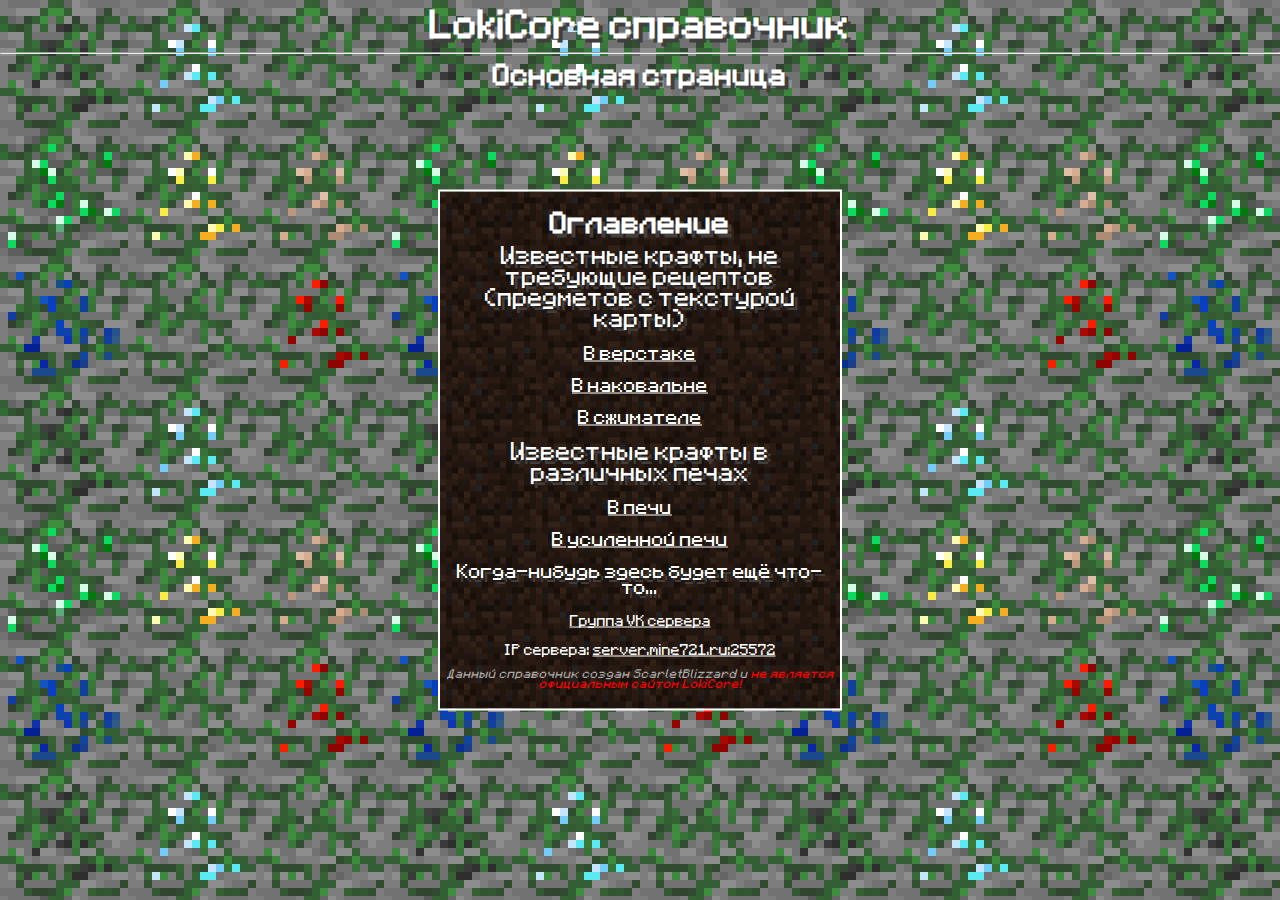
<file: index.html>
<!DOCTYPE html>
<html lang="en">
	<head>
		<meta charset="UTF-8">
		<title>LokiCore reference book</title>
		<link rel="stylesheet" href="style.css">
		<link rel="shortcut icon" type="image/x-icon" href="favicon.ico?">
	</head>
	<body>
		<div class="header-container">
			<h1>LokiCore справочник</h1>
		</div>
		<hr>
		<div class="header-container" id="crafting-recipes">
			<h2>Основная страница</h2>
		</div>
		<div class="contents">
			<h2 class="contents-header">Оглавление</h2>
			<p class="contents-header" style="font-size: 20px;">Известные крафты, не требующие рецептов (предметов с текстурой карты)</p>
			<p><a class="link" href="crafting-table-recipes.html">В верстаке</a></p>
			<p><a class="link" href="anvil-recipes.html">В наковальне</a></p>
			<p><a class="link" href="compressor-recipes.html">В сжимателе</a></p>
			<p class="contents-header" style="font-size: 20px;">Известные крафты в различных печах</p>
			<p><a class="link" href="furnace-recipes.html">В печи</a></p>
			<p><a class="link" href="reinforced-furnace-recipes.html">В усиленной печи</a></p>
			<p class="contents-header" style="font-size: 16px;">Когда-нибудь здесь будет ещё что-то...</p>
			<p><a class="link" href="https://vk.com/minelokicore" style="font-size: 12px;">Группа VK сервера</a></p>
			<p style="color: #fff; font-size: 12px;">IP сервера: <span id="ip" onclick="copyToClipboard('#ip')">server.mine721.ru:25572</span> <span style="display:none">[Скопировано]</span></p>
			<p style="color: #aaa; font-style: italic; font-size: 10px;">Данный справочник создан ScarletBlizzard и <span style="color: #ff0000">не является официальным сайтом LokiCore!</span></p>
		</div>
		<script src="https://code.jquery.com/jquery-3.6.3.min.js" integrity="sha256-pvPw+upLPUjgMXY0G+8O0xUf+/Im1MZjXxxgOcBQBXU=" crossorigin="anonymous"></script>
		<script src="script.js"></script>
	</body>
</html>
</file>
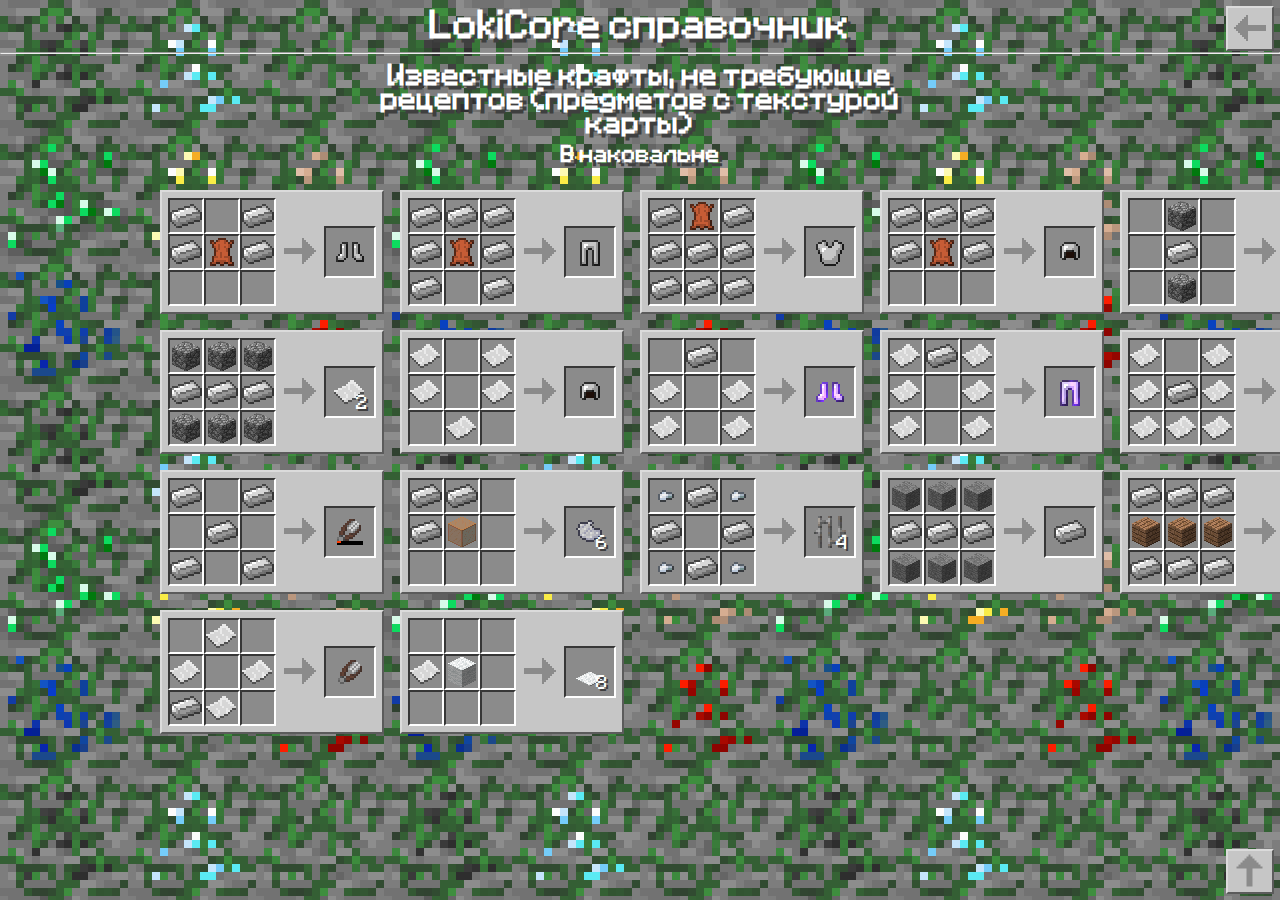
<file: anvil-recipes.html>
<!DOCTYPE html>
<html lang="en">

<head>
  <meta charset="UTF-8">
  <title>LokiCore reference book: anvil recipes</title>
  <link rel="stylesheet" href="style.css">
  <link rel="shortcut icon" type="image/x-icon" href="favicon.ico?">
</head>

<body>
  <span id="tooltip"></span>

  <div class="header-container" id="top">
    <h1>LokiCore справочник</h1>
  </div>
  <div class="button-back">
    <span class="mcui">
      <a href="index.html">
        <img title="Назад" src="assets/images/arrow.png" style="transform: rotate(180deg);">
      </a>
    </span>
  </div>
  <div class="button-to-top">
    <span class="mcui">
      <a href="#top">
        <img title="Наверх" src="assets/images/arrow.png" style="transform: rotate(270deg);">
      </a>
    </span>
  </div>
  <hr>
  <div class="header-container" id="crafting-recipes">
    <h2>Известные крафты, не требующие рецептов (предметов с текстурой карты)</h2>
    <h3>В наковальне</h3>
  </div>
  <br>
  <div class="grid-container">
    <div> <!-- Железные ботинки -->
      <span class="mcui crafting-table">
        <span class="mcui-input">
          <span class="mcui-row">
            <span class="slot">
              <span class="slot-item">
                <span class="sprite" name="Железный слиток" style="background-position: -224px -1120px"></span>
              </span>
            </span><span class="slot"></span><span class="slot">
              <span class="slot-item">
                <span class="sprite" name="Железный слиток" style="background-position: -224px -1120px"></span>
              </span>
            </span>
          </span>
          <span class="mcui-row">
            <span class="slot">
              <span class="slot-item">
                <span class="sprite" name="Железный слиток" style="background-position: -224px -1120px"></span>
              </span>
            </span><span class="slot">
              <span class="slot-item">
                <span class="sprite" name="Заготовка под броню" style="background-position: -256px -1120px"></span>
              </span>
            </span><span class="slot">
              <span class="slot-item">
                <span class="sprite" name="Железный слиток" style="background-position: -224px -1120px"></span>
              </span>
            </span>
          </span>
          <span class="mcui-row">
            <span class="slot"></span><span class="slot"></span><span class="slot"></span>
          </span>
        </span>
        <span class="mcui-arrow">
          <br>
        </span>
        <span class="mcui-output">
          <span class="slot slot-large">
            <span class="slot-item">
              <span class="sprite" name="Железные ботинки" style="background-position: -96px -32px"></span>
            </span>
          </span>
        </span>
      </span>
    </div>
    <div> <!-- Железные поножи  -->
      <span class="mcui crafting-table">
        <span class="mcui-input">
          <span class="mcui-row">
            <span class="slot">
              <span class="slot-item">
                <span class="sprite" name="Железный слиток" style="background-position: -224px -1120px"></span>
              </span>
            </span><span class="slot">
              <span class="slot-item">
                <span class="sprite" name="Железный слиток" style="background-position: -224px -1120px"></span>
              </span>
            </span><span class="slot">
              <span class="slot-item">
                <span class="sprite" name="Железный слиток" style="background-position: -224px -1120px"></span>
              </span>
            </span>
          </span>
          <span class="mcui-row">
            <span class="slot">
              <span class="slot-item">
                <span class="sprite" name="Железный слиток" style="background-position: -224px -1120px"></span>
              </span>
            </span><span class="slot">
              <span class="slot-item">
                <span class="sprite" name="Заготовка под броню" style="background-position: -256px -1120px"></span>
              </span>
            </span><span class="slot">
              <span class="slot-item">
                <span class="sprite" name="Железный слиток" style="background-position: -224px -1120px"></span>
              </span>
            </span>
          </span>
          <span class="mcui-row">
            <span class="slot">
              <span class="slot-item">
                <span class="sprite" name="Железный слиток" style="background-position: -224px -1120px"></span>
              </span>
            </span><span class="slot"></span><span class="slot">
              <span class="slot-item">
                <span class="sprite" name="Железный слиток" style="background-position: -224px -1120px"></span>
              </span>
            </span>
          </span>
        </span>
        <span class="mcui-arrow">
          <br>
        </span>
        <span class="mcui-output">
          <span class="slot slot-large">
            <span class="slot-item">
              <span class="sprite" name="Железные поножи" style="background-position: -224px -32px"></span>
            </span>
          </span>
        </span>
      </span>
    </div>
    <div> <!-- Железный нагрудник  -->
      <span class="mcui crafting-table">
        <span class="mcui-input">
          <span class="mcui-row">
            <span class="slot">
              <span class="slot-item">
                <span class="sprite" name="Железный слиток" style="background-position: -224px -1120px"></span>
              </span>
            </span><span class="slot">
              <span class="slot-item">
                <span class="sprite" name="Заготовка под броню" style="background-position: -256px -1120px"></span>
              </span>
            </span><span class="slot">
              <span class="slot-item">
                <span class="sprite" name="Железный слиток" style="background-position: -224px -1120px"></span>
              </span>
            </span>
          </span>
          <span class="mcui-row">
            <span class="slot">
              <span class="slot-item">
                <span class="sprite" name="Железный слиток" style="background-position: -224px -1120px"></span>
              </span>
            </span><span class="slot">
              <span class="slot-item">
                <span class="sprite" name="Железный слиток" style="background-position: -224px -1120px"></span>
              </span>
            </span><span class="slot">
              <span class="slot-item">
                <span class="sprite" name="Железный слиток" style="background-position: -224px -1120px"></span>
              </span>
            </span>
          </span>
          <span class="mcui-row">
            <span class="slot">
              <span class="slot-item">
                <span class="sprite" name="Железный слиток" style="background-position: -224px -1120px"></span>
              </span>
            </span><span class="slot">
              <span class="slot-item">
                <span class="sprite" name="Железный слиток" style="background-position: -224px -1120px"></span>
              </span>
            </span><span class="slot">
              <span class="slot-item">
                <span class="sprite" name="Железный слиток" style="background-position: -224px -1120px"></span>
              </span>
            </span>
          </span>
        </span>
        <span class="mcui-arrow">
          <br>
        </span>
        <span class="mcui-output">
          <span class="slot slot-large">
            <span class="slot-item">
              <span class="sprite" name="Железный нагрудник" style="background-position: -128px -32px"></span>
            </span>
          </span>
        </span>
      </span>
    </div>
    <div> <!-- Железный шлем -->
      <span class="mcui crafting-table">
        <span class="mcui-input">
          <span class="mcui-row">
            <span class="slot">
              <span class="slot-item">
                <span class="sprite" name="Железный слиток" style="background-position: -224px -1120px"></span>
              </span>
            </span><span class="slot">
              <span class="slot-item">
                <span class="sprite" name="Железный слиток" style="background-position: -224px -1120px"></span>
              </span>
            </span><span class="slot">
              <span class="slot-item">
                <span class="sprite" name="Железный слиток" style="background-position: -224px -1120px"></span>
              </span>
            </span>
          </span>
          <span class="mcui-row">
            <span class="slot">
              <span class="slot-item">
                <span class="sprite" name="Железный слиток" style="background-position: -224px -1120px"></span>
              </span>
            </span><span class="slot">
              <span class="slot-item">
                <span class="sprite" name="Заготовка под броню" style="background-position: -256px -1120px"></span>
              </span>
            </span><span class="slot">
              <span class="slot-item">
                <span class="sprite" name="Железный слиток" style="background-position: -224px -1120px"></span>
              </span>
            </span>
          </span>
          <span class="mcui-row">
            <span class="slot"></span><span class="slot"></span><span class="slot"></span>
          </span>
        </span>
        <span class="mcui-arrow">
          <br>
        </span>
        <span class="mcui-output">
          <span class="slot slot-large">
            <span class="slot-item">
              <span class="sprite" name="Железные шлем" style="background-position: -160px -32px"></span>
            </span>
          </span>
        </span>
      </span>
    </div>
    <div> <!-- Железная клёпка, 2 -->
      <span class="mcui crafting-table">
        <span class="mcui-input">
          <span class="mcui-row">
            <span class="slot"></span><span class="slot">
              <span class="slot-item">
                <span class="sprite" name="Булыжник" style="background-position: -320px -864px"></span>
              </span>
            </span><span class="slot"></span>
          </span>
          <span class="mcui-row">
            <span class="slot"></span><span class="slot">
              <span class="slot-item">
                <span class="sprite" name="Железный слиток" style="background-position: -224px -1120px"></span>
              </span>
            </span><span class="slot"></span>
          </span>
          <span class="mcui-row">
            <span class="slot"></span><span class="slot">
              <span class="slot-item">
                <span class="sprite" name="Булыжник" style="background-position: -320px -864px"></span>
              </span>
            </span><span class="slot"></span>
          </span>
        </span>
        <span class="mcui-arrow">
          <br>
        </span>
        <span class="mcui-output">
          <span class="slot slot-large">
            <span class="slot-item">
              <span class="sprite" name="Железная клёпка" style="background-position: -896px -1408px"></span>
              <span class="slot-amount one-digit">2</span>
            </span>
          </span>
        </span>
      </span>
    </div>
    <div> <!-- Стальная заготовка под броню -->
      <span class="mcui crafting-table">
        <span class="mcui-input">
          <span class="mcui-row">
            <span class="slot">
              <span class="slot-item">
                <span class="sprite" name="Железная клёпка" style="background-position: -896px -1408px"></span>
              </span>
            </span><span class="slot">
              <span class="slot-item">
                <span class="sprite" name="Сталь" style="background-position: -224px -1120px"></span>
              </span>
            </span><span class="slot">
              <span class="slot-item">
                <span class="sprite" name="Железная клёпка" style="background-position: -896px -1408px"></span>
              </span>
            </span>
          </span>
          <span class="mcui-row">
            <span class="slot">
              <span class="slot-item">
                <span class="sprite" name="Железная клёпка" style="background-position: -896px -1408px"></span>
              </span>
            </span><span class="slot">
              <span class="slot-item">
                <span class="sprite" name="Железный слиток" style="background-position: -224px -1120px"></span>
              </span>
            </span><span class="slot">
              <span class="slot-item">
                <span class="sprite" name="Железная клёпка" style="background-position: -896px -1408px"></span>
              </span>
            </span>
          </span>
          <span class="mcui-row">
            <span class="slot">
              <span class="slot-item">
                <span class="sprite" name="Железная клёпка" style="background-position: -896px -1408px"></span>
              </span>
            </span><span class="slot"></span><span class="slot">
              <span class="slot-item">
                <span class="sprite" name="Железная клёпка" style="background-position: -896px -1408px"></span>
              </span>
            </span>
          </span>
        </span>
        <span class="mcui-arrow">
          <br>
        </span>
        <span class="mcui-output">
          <span class="slot slot-large">
            <span class="slot-item">
              <span class="sprite" name="Стальная заготовка под броню"
                style="background-position: -224px -1120px"></span>
            </span>
          </span>
        </span>
      </span>
    </div>
    <div> <!-- Стальной лист, 2 -->
      <span class="mcui crafting-table">
        <span class="mcui-input">
          <span class="mcui-row">
            <span class="slot">
              <span class="slot-item">
                <span class="sprite" name="Булыжник" style="background-position: -320px -864px"></span>
              </span>
            </span><span class="slot">
              <span class="slot-item">
                <span class="sprite" name="Булыжник" style="background-position: -320px -864px"></span>
              </span>
            </span><span class="slot">
              <span class="slot-item">
                <span class="sprite" name="Булыжник" style="background-position: -320px -864px"></span>
              </span>
            </span>
          </span>
          <span class="mcui-row">
            <span class="slot">
              <span class="slot-item">
                <span class="sprite" name="Сталь" style="background-position: -224px -1120px"></span>
              </span>
            </span><span class="slot">
              <span class="slot-item">
                <span class="sprite" name="Сталь" style="background-position: -224px -1120px"></span>
              </span>
            </span><span class="slot">
              <span class="slot-item">
                <span class="sprite" name="Сталь" style="background-position: -224px -1120px"></span>
              </span>
            </span>
          </span>
          <span class="mcui-row">
            <span class="slot">
              <span class="slot-item">
                <span class="sprite" name="Булыжник" style="background-position: -320px -864px"></span>
              </span>
            </span><span class="slot">
              <span class="slot-item">
                <span class="sprite" name="Булыжник" style="background-position: -320px -864px"></span>
              </span>
            </span><span class="slot">
              <span class="slot-item">
                <span class="sprite" name="Булыжник" style="background-position: -320px -864px"></span>
              </span>
            </span>
          </span>
        </span>
        <span class="mcui-arrow">
          <br>
        </span>
        <span class="mcui-output">
          <span class="slot slot-large">
            <span class="slot-item">
              <span class="sprite" name="Стальной лист" style="background-position: -384px -1120px"></span>
              <span class="slot-amount one-digit">2</span>
            </span>
          </span>
        </span>
      </span>
    </div>
    <div> <!-- Заготовка под ведро -->
      <span class="mcui crafting-table">
        <span class="mcui-input">
          <span class="mcui-row">
            <span class="slot">
              <span class="slot-item">
                <span class="sprite" name="Стальной лист" style="background-position: -384px -1120px"></span>
              </span>
            </span><span class="slot"></span><span class="slot">
              <span class="slot-item">
                <span class="sprite" name="Стальной лист" style="background-position: -384px -1120px"></span>
              </span>
            </span>
          </span>
          <span class="mcui-row">
            <span class="slot">
              <span class="slot-item">
                <span class="sprite" name="Стальной лист" style="background-position: -384px -1120px"></span>
              </span>
            </span><span class="slot"></span><span class="slot">
              <span class="slot-item">
                <span class="sprite" name="Стальной лист" style="background-position: -384px -1120px"></span>
              </span>
            </span>
          </span>
          <span class="mcui-row">
            <span class="slot"></span><span class="slot">
              <span class="slot-item">
                <span class="sprite" name="Стальной лист" style="background-position: -384px -1120px"></span>
              </span>
            </span><span class="slot"></span>
          </span>
        </span>
        <span class="mcui-arrow">
          <br>
        </span>
        <span class="mcui-output">
          <span class="slot slot-large">
            <span class="slot-item">
              <span class="sprite" name="Заготовка под ведро" style="background-position: -160px -32px"></span>
            </span>
          </span>
        </span>
      </span>
    </div>
    <div> <!-- Стальные сандалии -->
      <span class="mcui crafting-table">
        <span class="mcui-input">
          <span class="mcui-row">
            <span class="slot"></span><span class="slot">
              <span class="slot-item">
                <span class="sprite" name="Стальная заготовка под броню"
                  style="background-position: -224px -1120px"></span>
              </span>
            </span><span class="slot"></span>
          </span>
          <span class="mcui-row">
            <span class="slot">
              <span class="slot-item">
                <span class="sprite" name="Стальной лист" style="background-position: -384px -1120px"></span>
              </span>
            </span><span class="slot"></span><span class="slot">
              <span class="slot-item">
                <span class="sprite" name="Стальной лист" style="background-position: -384px -1120px"></span>
              </span>
            </span>
          </span>
          <span class="mcui-row">
            <span class="slot">
              <span class="slot-item">
                <span class="sprite" name="Стальной лист" style="background-position: -384px -1120px"></span>
              </span>
            </span><span class="slot"></span><span class="slot">
              <span class="slot-item">
                <span class="sprite" name="Стальной лист" style="background-position: -384px -1120px"></span>
              </span>
            </span>
          </span>
        </span>
        <span class="mcui-arrow">
          <br>
        </span>
        <span class="mcui-output">
          <span class="slot slot-large">
            <span class="slot-item">
              <span class="sprite" name="Стальные сандалии" style="background-position: -160px -2464px"></span>
            </span>
          </span>
        </span>
      </span>
    </div>
    <div> <!-- Стальные шорты -->
      <span class="mcui crafting-table">
        <span class="mcui-input">
          <span class="mcui-row">
            <span class="slot">
              <span class="slot-item">
                <span class="sprite" name="Стальной лист" style="background-position: -384px -1120px"></span>
              </span>
            </span><span class="slot">
              <span class="slot-item">
                <span class="sprite" name="Стальная заготовка под броню"
                  style="background-position: -224px -1120px"></span>
              </span>
            </span><span class="slot">
              <span class="slot-item">
                <span class="sprite" name="Стальной лист" style="background-position: -384px -1120px"></span>
              </span>
            </span>
          </span>
          <span class="mcui-row">
            <span class="slot">
              <span class="slot-item">
                <span class="sprite" name="Стальной лист" style="background-position: -384px -1120px"></span>
              </span>
            </span><span class="slot"></span><span class="slot">
              <span class="slot-item">
                <span class="sprite" name="Стальной лист" style="background-position: -384px -1120px"></span>
              </span>
            </span>
          </span>
          <span class="mcui-row">
            <span class="slot">
              <span class="slot-item">
                <span class="sprite" name="Стальной лист" style="background-position: -384px -1120px"></span>
              </span>
            </span><span class="slot"></span><span class="slot">
              <span class="slot-item">
                <span class="sprite" name="Стальной лист" style="background-position: -384px -1120px"></span>
              </span>
            </span>
          </span>
        </span>
        <span class="mcui-arrow">
          <br>
        </span>
        <span class="mcui-output">
          <span class="slot slot-large">
            <span class="slot-item">
              <span class="sprite" name="Стальные шорты" style="background-position: -192px -2464px"></span>
            </span>
          </span>
        </span>
      </span>
    </div>
    <div> <!-- Стальная броня -->
      <span class="mcui crafting-table">
        <span class="mcui-input">
          <span class="mcui-row">
            <span class="slot">
              <span class="slot-item">
                <span class="sprite" name="Стальной лист" style="background-position: -384px -1120px"></span>
              </span>
            </span><span class="slot"></span><span class="slot">
              <span class="slot-item">
                <span class="sprite" name="Стальной лист" style="background-position: -384px -1120px"></span>
              </span>
            </span>
          </span>
          <span class="mcui-row">
            <span class="slot">
              <span class="slot-item">
                <span class="sprite" name="Стальной лист" style="background-position: -384px -1120px"></span>
              </span>
            </span><span class="slot">
              <span class="slot-item">
                <span class="sprite" name="Стальная заготовка под броню"
                  style="background-position: -224px -1120px"></span>
              </span>
            </span><span class="slot">
              <span class="slot-item">
                <span class="sprite" name="Стальной лист" style="background-position: -384px -1120px"></span>
              </span>
            </span>
          </span>
          <span class="mcui-row">
            <span class="slot">
              <span class="slot-item">
                <span class="sprite" name="Стальной лист" style="background-position: -384px -1120px"></span>
              </span>
            </span><span class="slot">
              <span class="slot-item">
                <span class="sprite" name="Стальной лист" style="background-position: -384px -1120px"></span>
              </span>
            </span><span class="slot">
              <span class="slot-item">
                <span class="sprite" name="Стальной лист" style="background-position: -384px -1120px"></span>
              </span>
            </span>
          </span>
        </span>
        <span class="mcui-arrow">
          <br>
        </span>
        <span class="mcui-output">
          <span class="slot slot-large">
            <span class="slot-item">
              <span class="sprite" name="Стальная броня" style="background-position: -224px -2464px"></span>
            </span>
          </span>
        </span>
      </span>
    </div>
    <div> <!-- Стальная каска -->
      <span class="mcui crafting-table">
        <span class="mcui-input">
          <span class="mcui-row">
            <span class="slot">
              <span class="slot-item">
                <span class="sprite" name="Стальной лист" style="background-position: -384px -1120px"></span>
              </span>
            </span><span class="slot">
              <span class="slot-item">
                <span class="sprite" name="Стальной лист" style="background-position: -384px -1120px"></span>
              </span>
            </span><span class="slot">
              <span class="slot-item">
                <span class="sprite" name="Стальной лист" style="background-position: -384px -1120px"></span>
              </span>
            </span>
          </span>
          <span class="mcui-row">
            <span class="slot">
              <span class="slot-item">
                <span class="sprite" name="Стальной лист" style="background-position: -384px -1120px"></span>
              </span>
            </span><span class="slot">
              <span class="slot-item">
                <span class="sprite" name="Стальная заготовка под броню"
                  style="background-position: -224px -1120px"></span>
              </span>
            </span><span class="slot">
              <span class="slot-item">
                <span class="sprite" name="Стальной лист" style="background-position: -384px -1120px"></span>
              </span>
            </span>
          </span>
          <span class="mcui-row">
            <span class="slot"></span><span class="slot"></span><span class="slot"></span>
          </span>
        </span>
        <span class="mcui-arrow">
          <br>
        </span>
        <span class="mcui-output">
          <span class="slot slot-large">
            <span class="slot-item">
              <span class="sprite" name="Стальная каска" style="background-position: -256px -2464px"></span>
            </span>
          </span>
        </span>
      </span>
    </div>
    <div> <!-- Деконструктор -->
      <span class="mcui crafting-table">
        <span class="mcui-input">
          <span class="mcui-row">
            <span class="slot">
              <span class="slot-item">
                <span class="sprite" name="Сталь" style="background-position: -224px -1120px"></span>
              </span>
            </span><span class="slot"></span><span class="slot">
              <span class="slot-item">
                <span class="sprite" name="Сталь" style="background-position: -224px -1120px"></span>
              </span>
            </span>
          </span>
          <span class="mcui-row">
            <span class="slot"></span><span class="slot">
              <span class="slot-item">
                <span class="sprite" name="Сталь" style="background-position: -224px -1120px"></span>
              </span>
            </span><span class="slot"></span>
          </span>
          <span class="mcui-row">
            <span class="slot">
              <span class="slot-item">
                <span class="sprite" name="Сталь" style="background-position: -224px -1120px"></span>
              </span>
            </span><span class="slot"></span><span class="slot">
              <span class="slot-item">
                <span class="sprite" name="Сталь" style="background-position: -224px -1120px"></span>
              </span>
            </span>
          </span>
        </span>
        <span class="mcui-arrow">
          <br>
        </span>
        <span class="mcui-output">
          <span class="slot slot-large">
            <span class="slot-item">
              <span class="sprite" name="Деконструктор" style="background-position: -128px -2464px"></span>
            </span>
          </span>
        </span>
      </span>
    </div>
    <div> <!-- Стеклостальной порошок, 6 -->
      <span class="mcui crafting-table">
        <span class="mcui-input">
          <span class="mcui-row">
            <span class="slot">
              <span class="slot-item">
                <span class="sprite" name="Сталь" style="background-position: -224px -1120px"></span>
              </span>
            </span><span class="slot">
              <span class="slot-item">
                <span class="sprite" name="Сталь" style="background-position: -224px -1120px"></span>
              </span>
            </span><span class="slot"></span>
          </span>
          <span class="mcui-row">
            <span class="slot">
              <span class="slot-item">
                <span class="sprite" name="Сталь" style="background-position: -224px -1120px"></span>
              </span>
            </span><span class="slot">
              <span class="slot-item">
                <span class="sprite" name="Оранжевое стекло" style="background-position: -960px -736px"></span>
              </span>
            </span><span class="slot"></span>
          </span>
          <span class="mcui-row">
            <span class="slot"></span><span class="slot"></span><span class="slot"></span>
          </span>
        </span>
        <span class="mcui-arrow">
          <br>
        </span>
        <span class="mcui-output">
          <span class="slot slot-large">
            <span class="slot-item">
              <span class="sprite" name="Стеклостальной порошок" style="background-position: -768px -672px"></span>
              <span class="slot-amount one-digit">6</span>
            </span>
          </span>
        </span>
      </span>
    </div>
    <div> <!-- Железные прутья, 4 -->
      <span class="mcui crafting-table">
        <span class="mcui-input">
          <span class="mcui-row">
            <span class="slot">
              <span class="slot-item">
                <span class="sprite" name="Железная клёпка" style="background-position: -896px -1408px"></span>
              </span>
            </span><span class="slot">
              <span class="slot-item">
                <span class="sprite" name="Железный слиток" style="background-position: -224px -1120px"></span>
              </span>
            </span><span class="slot">
              <span class="slot-item">
                <span class="sprite" name="Железная клёпка" style="background-position: -896px -1408px"></span>
              </span>
            </span>
          </span>
          <span class="mcui-row">
            <span class="slot">
              <span class="slot-item">
                <span class="sprite" name="Железный слиток" style="background-position: -224px -1120px"></span>
              </span>
            </span><span class="slot"></span><span class="slot">
              <span class="slot-item">
                <span class="sprite" name="Железный слиток" style="background-position: -224px -1120px"></span>
              </span>
            </span>
          </span>
          <span class="mcui-row">
            <span class="slot">
              <span class="slot-item">
                <span class="sprite" name="Железная клёпка" style="background-position: -896px -1408px"></span>
              </span>
            </span><span class="slot">
              <span class="slot-item">
                <span class="sprite" name="Железный слиток" style="background-position: -224px -1120px"></span>
              </span>
            </span><span class="slot">
              <span class="slot-item">
                <span class="sprite" name="Железная клёпка" style="background-position: -896px -1408px"></span>
              </span>
            </span>
          </span>
        </span>
        <span class="mcui-arrow">
          <br>
        </span>
        <span class="mcui-output">
          <span class="slot slot-large">
            <span class="slot-item">
              <span class="sprite" name="Железные прутья" style="background-position: -864px -864px"></span>
              <span class="slot-amount one-digit">4</span>
            </span>
          </span>
        </span>
      </span>
    </div>
    <div> <!-- Железная рельса -->
      <span class="mcui crafting-table">
        <span class="mcui-input">
          <span class="mcui-row">
            <span class="slot">
              <span class="slot-item">
                <span class="sprite" name="Камень" style="background-position: -224px -992px"></span>
              </span>
            </span><span class="slot">
              <span class="slot-item">
                <span class="sprite" name="Камень" style="background-position: -224px -992px"></span>
              </span>
            </span><span class="slot">
              <span class="slot-item">
                <span class="sprite" name="Камень" style="background-position: -224px -992px"></span>
              </span>
            </span>
          </span>
          <span class="mcui-row">
            <span class="slot">
              <span class="slot-item">
                <span class="sprite" name="Железный слиток" style="background-position: -224px -1120px"></span>
              </span>
            </span><span class="slot">
              <span class="slot-item">
                <span class="sprite" name="Железный слиток" style="background-position: -224px -1120px"></span>
              </span>
            </span><span class="slot">
              <span class="slot-item">
                <span class="sprite" name="Железный слиток" style="background-position: -224px -1120px"></span>
              </span>
            </span>
          </span>
          <span class="mcui-row">
            <span class="slot">
              <span class="slot-item">
                <span class="sprite" name="Камень" style="background-position: -224px -992px"></span>
              </span>
            </span><span class="slot">
              <span class="slot-item">
                <span class="sprite" name="Камень" style="background-position: -224px -992px"></span>
              </span>
            </span><span class="slot">
              <span class="slot-item">
                <span class="sprite" name="Камень" style="background-position: -224px -992px"></span>
              </span>
            </span>
          </span>
        </span>
        <span class="mcui-arrow">
          <br>
        </span>
        <span class="mcui-output">
          <span class="slot slot-large">
            <span class="slot-item">
              <span class="sprite" name="Железная рельса" style="background-position: -224px -1120px"></span>
            </span>
          </span>
        </span>
      </span>
    </div>
    <div> <!-- Рельсы, 8 -->
      <span class="mcui crafting-table">
        <span class="mcui-input">
          <span class="mcui-row">
            <span class="slot">
              <span class="slot-item">
                <span class="sprite" name="Железная рельса" style="background-position: -224px -1120px"></span>
              </span>
            </span><span class="slot">
              <span class="slot-item">
                <span class="sprite" name="Железная рельса" style="background-position: -224px -1120px"></span>
              </span>
            </span><span class="slot">
              <span class="slot-item">
                <span class="sprite" name="Железная рельса" style="background-position: -224px -1120px"></span>
              </span>
            </span>
          </span>
          <span class="mcui-row">
            <span class="slot">
              <span class="slot-item">
                <span class="sprite" name="Доски из тропического дерева"
                  style="background-position: -992px -864px"></span>
              </span>
            </span><span class="slot">
              <span class="slot-item">
                <span class="sprite" name="Доски из тропического дерева"
                  style="background-position: -992px -864px"></span>
              </span>
            </span><span class="slot">
              <span class="slot-item">
                <span class="sprite" name="Доски из тропического дерева"
                  style="background-position: -992px -864px"></span>
              </span>
            </span>
          </span>
          <span class="mcui-row">
            <span class="slot">
              <span class="slot-item">
                <span class="sprite" name="Железная рельса" style="background-position: -224px -1120px"></span>
              </span>
            </span><span class="slot">
              <span class="slot-item">
                <span class="sprite" name="Железная рельса" style="background-position: -224px -1120px"></span>
              </span>
            </span><span class="slot">
              <span class="slot-item">
                <span class="sprite" name="Железная рельса" style="background-position: -224px -1120px"></span>
              </span>
            </span>
          </span>
        </span>
        <span class="mcui-arrow">
          <br>
        </span>
        <span class="mcui-output">
          <span class="slot slot-large">
            <span class="slot-item">
              <span class="sprite" name="Рельсы" style="background-position: -642px -928px"></span>
              <span class="slot-amount one-digit">8</span>
            </span>
          </span>
        </span>
      </span>
    </div>
    <div> <!-- Вагонетка -->
      <span class="mcui crafting-table">
        <span class="mcui-input">
          <span class="mcui-row">
            <span class="slot"></span><span class="slot">
              <span class="slot-item">
                <span class="sprite" name="Стальной лист" style="background-position: -384px -1120px"></span>
              </span>
            </span><span class="slot"></span>
          </span>
          <span class="mcui-row">
            <span class="slot">
              <span class="slot-item">
                <span class="sprite" name="Стальной лист" style="background-position: -384px -1120px"></span>
              </span>
            </span><span class="slot">
              <span class="slot-item">
                <span class="sprite" name="Стальной лист" style="background-position: -384px -1120px"></span>
              </span>
            </span><span class="slot">
              <span class="slot-item">
                <span class="sprite" name="Стальной лист" style="background-position: -384px -1120px"></span>
              </span>
            </span>
          </span>
          <span class="mcui-row">
            <span class="slot"></span><span class="slot">
              <span class="slot-item">
                <span class="sprite" name="Стальной лист" style="background-position: -384px -1120px"></span>
              </span>
            </span><span class="slot"></span>
          </span>
        </span>
        <span class="mcui-arrow">
          <br>
        </span>
        <span class="mcui-output">
          <span class="slot slot-large">
            <span class="slot-item">
              <span class="sprite" name="Вагонетка" style="background-position: -352px -1248px"></span>
            </span>
          </span>
        </span>
      </span>
    </div>
    <div> <!-- Ножницы
				Стальные ножницы
				Пальцы не совать -->
      <span class="mcui crafting-table">
        <span class="mcui-input">
          <span class="mcui-row">
            <span class="slot"></span><span class="slot">
              <span class="slot-item">
                <span class="sprite" name="Стальной лист" style="background-position: -384px -1120px"></span>
              </span>
            </span><span class="slot"></span>
          </span>
          <span class="mcui-row">
            <span class="slot">
              <span class="slot-item">
                <span class="sprite" name="Стальной лист" style="background-position: -384px -1120px"></span>
              </span>
            </span><span class="slot"></span><span class="slot">
              <span class="slot-item">
                <span class="sprite" name="Стальной лист" style="background-position: -384px -1120px"></span>
              </span>
            </span>
          </span>
          <span class="mcui-row">
            <span class="slot">
              <span class="slot-item">
                <span class="sprite" name="Сталь" style="background-position: -224px -1120px"></span>
              </span>
            </span><span class="slot">
              <span class="slot-item">
                <span class="sprite" name="Стальной лист" style="background-position: -384px -1120px"></span>
              </span>
            </span><span class="slot"></span>
          </span>
        </span>
        <span class="mcui-arrow">
          <br>
        </span>
        <span class="mcui-output">
          <span class="slot slot-large">
            <span class="slot-item">
              <span class="sprite" name="Ножницы Стальные ножницы Пальцы не совать"
                style="background-position: -160px -1216px"></span>
            </span>
          </span>
        </span>
      </span>
    </div>
    <div> <!-- Ковры -->
      <span class="mcui crafting-table">
        <span class="mcui-input">
          <span class="mcui-row">
            <span class="slot"></span><span class="slot"></span><span class="slot"></span>
          </span>
          <span class="mcui-row">
            <span class="slot">
              <span class="slot-item">
                <span class="sprite" name="Стальной лист" style="background-position: -384px -1120px"></span>
              </span>
            </span><span class="slot">
              <span class="slot-item animated">
                <span class="sprite animated-frame animated-frame-active" name="Белая шерсть"
                  style="background-position: -0px -1536px"></span>
                <span class="sprite animated-frame" name="Жёлтая шерсть"
                  style="background-position: -32px -1536px"></span>
                <span class="sprite animated-frame" name="Красная шерсть"
                  style="background-position: -992px -1504px"></span>
                <span class="sprite animated-frame" name="Фиолетовая шерсть"
                  style="background-position: -960px -1504px"></span>
                <span class="sprite animated-frame" name="Розовая шерсть"
                  style="background-position: -928px -1504px"></span>
                <span class="sprite animated-frame" name="Оранжевая шерсть"
                  style="background-position: -896px -1504px"></span>
                <span class="sprite animated-frame" name="Сиреневая шерсть"
                  style="background-position: -864px -1504px"></span>
                <span class="sprite animated-frame" name="Лаймовая шерсть"
                  style="background-position: -832px -1504px"></span>
                <span class="sprite animated-frame" name="Светло-серая шерсть"
                  style="background-position: -800px -1504px"></span>
                <span class="sprite animated-frame" name="Голубая шерсть"
                  style="background-position: -768px -1504px"></span>
                <span class="sprite animated-frame" name="Зелёная шерсть"
                  style="background-position: -736px -1504px"></span>
                <span class="sprite animated-frame" name="Сераяanimated-frame шерсть"
                  style="background-position: -704px -1504px"></span>
                <span class="sprite animated-frame" name="Бирюзовая шерсть"
                  style="background-position: -672px -1504px"></span>
                <span class="sprite animated-frame" name="Коричневая шерсть"
                  style="background-position: -640px -1504px"></span>
                <span class="sprite animated-frame" name="Синяя шерсть"
                  style="background-position: -608px -1504px"></span>
                <span class="sprite animated-frame" name="Чёрная шерсть"
                  style="background-position: -576px -1504px"></span>
              </span>
            </span><span class="slot"></span>
          </span>
          <span class="mcui-row">
            <span class="slot"></span><span class="slot"></span><span class="slot"></span>
          </span>
        </span>
        <span class="mcui-arrow">
          <br>
        </span>
        <span class="mcui-output">
          <span class="slot slot-large">
            <span class="slot-item animated">
              <span class="sprite animated-frame animated-frame-active" name="Белый ковёр"
                style="background-position: -64px -1633px"></span>
              <span class="sprite animated-frame" name="Жёлтый ковёр" style="background-position: -96px -1633px"></span>
              <span class="sprite animated-frame" name="Красный ковёр"
                style="background-position: -32px -1633px"></span>
              <span class="sprite animated-frame" name="Фиолетовый ковёр"
                style="background-position: -0px -1633px"></span>
              <span class="sprite animated-frame" name="Розовый ковёр"
                style="background-position: -992px -1601px"></span>
              <span class="sprite animated-frame" name="Оранжевый ковёр"
                style="background-position: -960px -1601px"></span>
              <span class="sprite animated-frame" name="Сиреневый ковёр"
                style="background-position: -928px -1601px"></span>
              <span class="sprite animated-frame" name="Лаймовый ковёр"
                style="background-position: -898px -1601px"></span>
              <span class="sprite animated-frame" name="Светло-серый ковёр"
                style="background-position: -866px -1601px"></span>
              <span class="sprite animated-frame" name="Голубой ковёр"
                style="background-position: -834px -1601px"></span>
              <span class="sprite animated-frame" name="Зелёный ковёр"
                style="background-position: -802px -1601px"></span>
              <span class="sprite animated-frame" name="Серый ковёр" style="background-position: -770px -1601px"></span>
              <span class="sprite animated-frame" name="Бирюзовый ковёр"
                style="background-position: -738px -1601px"></span>
              <span class="sprite animated-frame" name="Коричневый ковёр"
                style="background-position: -706px -1601px"></span>
              <span class="sprite animated-frame" name="Синий ковёр" style="background-position: -674px -1601px"></span>
              <span class="sprite animated-frame" name="Чёрный ковёр"
                style="background-position: -642px -1601px"></span>
              <span class="slot-amount one-digit">8</span>
            </span>
          </span>
        </span>
      </span>
    </div>
  </div>
  <br>
  <script src="https://code.jquery.com/jquery-3.6.3.min.js"
    integrity="sha256-pvPw+upLPUjgMXY0G+8O0xUf+/Im1MZjXxxgOcBQBXU=" crossorigin="anonymous"></script>
  <script src="script.js"></script>
</body>

</html>
</file>
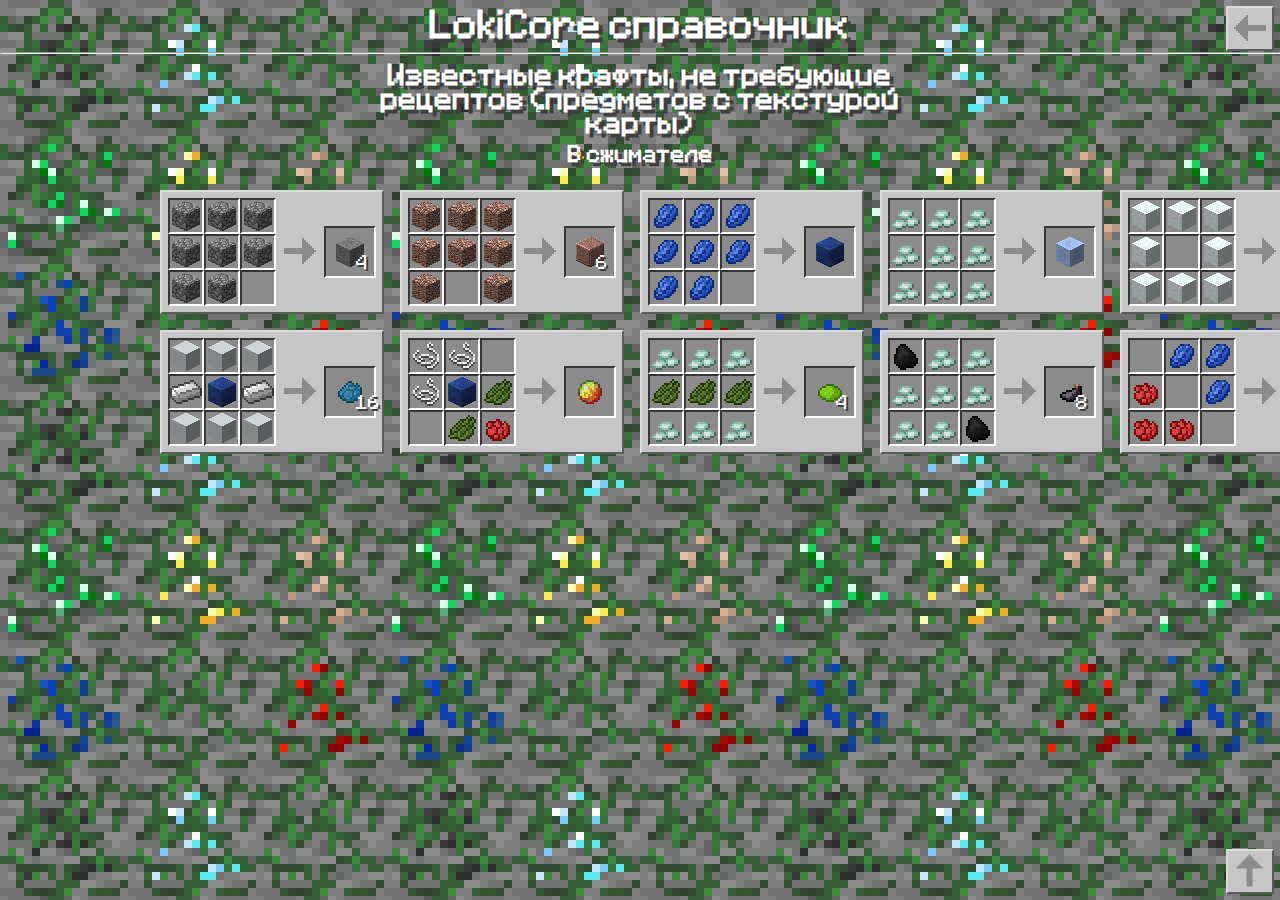
<file: compressor-recipes.html>
<!DOCTYPE html>
<html lang="en">
	<head>
		<meta charset="UTF-8">
		<title>LokiCore reference book: compressor recipes</title>
		<link rel="stylesheet" href="style.css">
		<link rel="shortcut icon" type="image/x-icon" href="favicon.ico?">
	</head>
	<body>
		<div class="header-container" id="top">
			<h1>LokiCore справочник</h1>
		</div>
		<div class="button-back">
			<span class="mcui">
				<a href="index.html">
					<img title="Назад" src="assets/images/arrow.png" style="transform: rotate(180deg);">
				</a>
			</span>
		</div>
		<div class="button-to-top">
			<span class="mcui">
				<a href="#top">
					<img title="Наверх" src="assets/images/arrow.png" style="transform: rotate(270deg);">
				</a>
			</span>
		</div>
		<hr>
		<div class="header-container" id="crafting-recipes">
			<h2>Известные крафты, не требующие рецептов (предметов с текстурой карты)</h2>
			<h3>В сжимателе</h3>
		</div>
		<br>
		<div class="grid-container-less-columns">
			<div> <!-- Камень, 4 -->
				<span class="mcui crafting-table">
					<span class="mcui-input">
						<span class="mcui-row">
							<span class="slot">
								<span class="slot-item">
									<span class="sprite" name="Булыжник" style="background-position: -320px -864px"></span>
								</span>
							</span
							><span class="slot">
								<span class="slot-item">
									<span class="sprite" name="Булыжник" style="background-position: -320px -864px"></span>
								</span>
							</span
							><span class="slot">
								<span class="slot-item">
									<span class="sprite" name="Булыжник" style="background-position: -320px -864px"></span>
								</span>
							</span>
						</span>
						<span class="mcui-row">
							<span class="slot">
								<span class="slot-item">
									<span class="sprite" name="Булыжник" style="background-position: -320px -864px"></span>
								</span>
							</span
							><span class="slot">
								<span class="slot-item">
									<span class="sprite" name="Булыжник" style="background-position: -320px -864px"></span>
								</span>
							</span
							><span class="slot">
								<span class="slot-item">
									<span class="sprite" name="Булыжник" style="background-position: -320px -864px"></span>
								</span>
							</span>
						</span>
						<span class="mcui-row">
							<span class="slot">
								<span class="slot-item">
									<span class="sprite" name="Булыжник" style="background-position: -320px -864px"></span>
								</span>
							</span
							><span class="slot">
								<span class="slot-item">
									<span class="sprite" name="Булыжник" style="background-position: -320px -864px"></span>
								</span>
							</span
							><span class="slot"></span>
						</span>
					</span>
					<span class="mcui-arrow">
						<br>
					</span>
					<span class="mcui-output">
						<span class="slot slot-large">
							<span class="slot-item">
								<span class="sprite" name="Камень" style="background-position: -224px -992px"></span>
								<span class="slot-amount one-digit">4</span>
							</span>
						</span>
					</span>
				</span>
			</div>
			<div> <!-- Гладкий гранит, 6 -->
				<span class="mcui crafting-table">
					<span class="mcui-input">
						<span class="mcui-row">
							<span class="slot">
								<span class="slot-item">
									<span class="sprite" name="Гранит" style="background-position: -608px -960px"></span>
								</span>
							</span
							><span class="slot">
								<span class="slot-item">
									<span class="sprite" name="Гранит" style="background-position: -608px -960px"></span>
								</span>
							</span
							><span class="slot">
								<span class="slot-item">
									<span class="sprite" name="Гранит" style="background-position: -608px -960px"></span>
								</span>
							</span>
						</span>
						<span class="mcui-row">
							<span class="slot">
								<span class="slot-item">
									<span class="sprite" name="Гранит" style="background-position: -608px -960px"></span>
								</span>
							</span
							><span class="slot">
								<span class="slot-item">
									<span class="sprite" name="Гранит" style="background-position: -608px -960px"></span>
								</span>
							</span
							><span class="slot">
								<span class="slot-item">
									<span class="sprite" name="Гранит" style="background-position: -608px -960px"></span>
								</span>
							</span>
						</span>
						<span class="mcui-row">
							<span class="slot">
								<span class="slot-item">
									<span class="sprite" name="Гранит" style="background-position: -608px -960px"></span>
								</span>
							</span
							><span class="slot"></span
							><span class="slot">
								<span class="slot-item">
									<span class="sprite" name="Гранит" style="background-position: -608px -960px"></span>
								</span>
							</span>
						</span>
					</span>
					<span class="mcui-arrow">
						<br>
					</span>
					<span class="mcui-output">
						<span class="slot slot-large">
							<span class="slot-item">
								<span class="sprite" name="Гладкий гранит" style="background-position: -384px -896px"></span>
								<span class="slot-amount one-digit">6</span>
							</span>
						</span>
					</span>
				</span>
			</div>
			<div> <!-- Содалитовый кристалл -->
				<span class="mcui crafting-table">
					<span class="mcui-input">
						<span class="mcui-row">
							<span class="slot">
								<span class="slot-item">
									<span class="sprite" name="Содалит" style="background-position: -704px -672px"></span>
								</span>
							</span
							><span class="slot">
								<span class="slot-item">
									<span class="sprite" name="Содалит" style="background-position: -704px -672px"></span>
								</span>
							</span
							><span class="slot">
								<span class="slot-item">
									<span class="sprite" name="Содалит" style="background-position: -704px -672px"></span>
								</span>
							</span>
						</span>
						<span class="mcui-row">
							<span class="slot">
								<span class="slot-item">
									<span class="sprite" name="Содалит" style="background-position: -704px -672px"></span>
								</span>
							</span
							><span class="slot">
								<span class="slot-item">
									<span class="sprite" name="Содалит" style="background-position: -704px -672px"></span>
								</span>
							</span
							><span class="slot">
								<span class="slot-item">
									<span class="sprite" name="Содалит" style="background-position: -704px -672px"></span>
								</span>
							</span>
						</span>
						<span class="mcui-row">
							<span class="slot">
								<span class="slot-item">
									<span class="sprite" name="Содалит" style="background-position: -704px -672px"></span>
								</span>
							</span
							><span class="slot">
								<span class="slot-item">
									<span class="sprite" name="Содалит" style="background-position: -704px -672px"></span>
								</span>
							</span
							><span class="slot"></span>
						</span>
					</span>
					<span class="mcui-arrow">
						<br>
					</span>
					<span class="mcui-output">
						<span class="slot slot-large">
							<span class="slot-item">
								<span class="sprite" name="Содалитовый кристалл" style="background-position: -96px -896px"></span>
							</span>
						</span>
					</span>
				</span>
			</div>
			<div> <!-- Плотный лёд -->
				<span class="mcui crafting-table">
					<span class="mcui-input">
						<span class="mcui-row">
							<span class="slot">
								<span class="slot-item">
									<span class="sprite" name="Осколок льда" style="background-position: -448px -1120px"></span>
								</span>
							</span
							><span class="slot">
								<span class="slot-item">
									<span class="sprite" name="Осколок льда" style="background-position: -448px -1120px"></span>
								</span>
							</span
							><span class="slot">
								<span class="slot-item">
									<span class="sprite" name="Осколок льда" style="background-position: -448px -1120px"></span>
								</span>
							</span>
						</span>
						<span class="mcui-row">
							<span class="slot">
								<span class="slot-item">
									<span class="sprite" name="Осколок льда" style="background-position: -448px -1120px"></span>
								</span>
							</span
							><span class="slot">
								<span class="slot-item">
									<span class="sprite" name="Осколок льда" style="background-position: -448px -1120px"></span>
								</span>
							</span
							><span class="slot">
								<span class="slot-item">
									<span class="sprite" name="Осколок льда" style="background-position: -448px -1120px"></span>
								</span>
							</span>
						</span>
						<span class="mcui-row">
							<span class="slot">
								<span class="slot-item">
									<span class="sprite" name="Осколок льда" style="background-position: -448px -1120px"></span>
								</span>
							</span
							><span class="slot">
								<span class="slot-item">
									<span class="sprite" name="Осколок льда" style="background-position: -448px -1120px"></span>
								</span>
							</span
							><span class="slot">
								<span class="slot-item">
									<span class="sprite" name="Осколок льда" style="background-position: -448px -1120px"></span>
								</span>
							</span>
						</span>
					</span>
					<span class="mcui-arrow">
						<br>
					</span>
					<span class="mcui-output">
						<span class="slot slot-large">
							<span class="slot-item">
								<span class="sprite" name="Плотный лёд" style="background-position: -928px -960px"></span>
							</span>
						</span>
					</span>
				</span>
			</div>
			<div> <!-- Уплотнённый снег -->
				<span class="mcui crafting-table">
					<span class="mcui-input">
						<span class="mcui-row">
							<span class="slot">
								<span class="slot-item">
									<span class="sprite" name="Снег" style="background-position: -928px -896px"></span>
								</span>
							</span
							><span class="slot">
								<span class="slot-item">
									<span class="sprite" name="Снег" style="background-position: -928px -896px"></span>
								</span>
							</span
							><span class="slot">
								<span class="slot-item">
									<span class="sprite" name="Снег" style="background-position: -928px -896px"></span>
								</span>
							</span>
						</span>
						<span class="mcui-row">
							<span class="slot">
								<span class="slot-item">
									<span class="sprite" name="Снег" style="background-position: -928px -896px"></span>
								</span>
							</span
							><span class="slot"></span
							><span class="slot">
								<span class="slot-item">
									<span class="sprite" name="Снег" style="background-position: -928px -896px"></span>
								</span>
							</span>
						</span>
						<span class="mcui-row">
							<span class="slot">
								<span class="slot-item">
									<span class="sprite" name="Снег" style="background-position: -928px -896px"></span>
								</span>
							</span
							><span class="slot">
								<span class="slot-item">
									<span class="sprite" name="Снег" style="background-position: -928px -896px"></span>
								</span>
							</span
							><span class="slot">
								<span class="slot-item">
									<span class="sprite" name="Снег" style="background-position: -928px -896px"></span>
								</span>
							</span>
						</span>
					</span>
					<span class="mcui-arrow">
						<br>
					</span>
					<span class="mcui-output">
						<span class="slot slot-large">
							<span class="slot-item">
								<span class="sprite" name="Уплотнённый снег" style="background-position: -384px -1504px"></span>
							</span>
						</span>
					</span>
				</span>
			</div>
			<div> <!-- Бирюзовый краситель, 16 -->
				<span class="mcui crafting-table">
					<span class="mcui-input">
						<span class="mcui-row">
							<span class="slot">
								<span class="slot-item">
									<span class="sprite" name="Уплотнённый снег" style="background-position: -384px -1504px"></span>
								</span>
							</span
							><span class="slot">
								<span class="slot-item">
									<span class="sprite" name="Уплотнённый снег" style="background-position: -384px -1504px"></span>
								</span>
							</span
							><span class="slot">
								<span class="slot-item">
									<span class="sprite" name="Уплотнённый снег" style="background-position: -384px -1504px"></span>
								</span>
							</span>
						</span>
						<span class="mcui-row">
							<span class="slot">
								<span class="slot-item">
									<span class="sprite" name="Сталь" style="background-position: -224px -1120px"></span>
								</span>
							</span
							><span class="slot">
								<span class="slot-item">
									<span class="sprite" name="Содалитовый кристалл" style="background-position: -96px -896px"></span>
								</span>
							</span
							><span class="slot">
								<span class="slot-item">
									<span class="sprite" name="Сталь" style="background-position: -224px -1120px"></span>
								</span>
							</span>
						</span>
						<span class="mcui-row">
							<span class="slot">
								<span class="slot-item">
									<span class="sprite" name="Уплотнённый снег" style="background-position: -384px -1504px"></span>
								</span>
							</span
							><span class="slot">
								<span class="slot-item">
									<span class="sprite" name="Уплотнённый снег" style="background-position: -384px -1504px"></span>
								</span>
							</span
							><span class="slot">
								<span class="slot-item">
									<span class="sprite" name="Уплотнённый снег" style="background-position: -384px -1504px"></span>
								</span>
							</span>
						</span>
					</span>
					<span class="mcui-arrow">
						<br>
					</span>
					<span class="mcui-output">
						<span class="slot slot-large">
							<span class="slot-item">
								<span class="sprite" name="Бирюзовый краситель" style="background-position: -576px -671px"></span>
								<span class="slot-amount one-digit">16</span>
							</span>
						</span>
					</span>
				</span>
			</div>
		    <div> <!-- Ядро роста -->
				<span class="mcui crafting-table">
					<span class="mcui-input">
						<span class="mcui-row">
							<span class="slot">
								<span class="slot-item">
									<span class="sprite" name="Нить" style="background-position: -641px -1120px"></span>
								</span>
							</span
							><span class="slot">
								<span class="slot-item">
									<span class="sprite" name="Нить" style="background-position: -641px -1120px"></span>
								</span>
							</span
							><span class="slot"></span>
						</span>
						<span class="mcui-row">
							<span class="slot">
								<span class="slot-item">
									<span class="sprite" name="Нить" style="background-position: -641px -1120px"></span>
								</span>
							</span
							><span class="slot">
								<span class="slot-item">
									<span class="sprite" name="Содалитовый кристалл" style="background-position: -96px -896px"></span>
								</span>
							</span
							><span class="slot">
								<span class="slot-item">
									<span class="sprite" name="Нити лозы" style="background-position: -512px -671px"></span>
								</span>
							</span>
						</span>
						<span class="mcui-row">
							<span class="slot"></span
							><span class="slot">
								<span class="slot-item">
									<span class="sprite" name="Нити лозы" style="background-position: -512px -671px"></span>
								</span>
							</span
							><span class="slot">
								<span class="slot-item">
									<span class="sprite" name="Красный краситель" style="background-position: -960px -671px"></span>
								</span>
							</span>
						</span>
					</span>
					<span class="mcui-arrow">
						<br>
					</span>
					<span class="mcui-output">
						<span class="slot slot-large">
							<span class="slot-item">
								<span class="sprite" name="Ядро роста" style="background-position: -672px -640px"></span>
							</span>
						</span>
					</span>
				</span>
			</div>
			<div> <!-- Лаймовый краситель, 4 -->
				<span class="mcui crafting-table">
					<span class="mcui-input">
						<span class="mcui-row">
							<span class="slot">
								<span class="slot-item">
									<span class="sprite" name="Осколок льда" style="background-position: -448px -1120px"></span>
								</span>
							</span
							><span class="slot">
								<span class="slot-item">
									<span class="sprite" name="Осколок льда" style="background-position: -448px -1120px"></span>
								</span>
							</span
							><span class="slot">
								<span class="slot-item">
									<span class="sprite" name="Осколок льда" style="background-position: -448px -1120px"></span>
								</span>
							</span>
						</span>
						<span class="mcui-row">
							<span class="slot">
								<span class="slot-item">
									<span class="sprite" name="Нити лозы" style="background-position: -512px -671px"></span>
								</span>
							</span
							><span class="slot">
								<span class="slot-item">
									<span class="sprite" name="Нити лозы" style="background-position: -512px -671px"></span>
								</span>
							</span
							><span class="slot">
								<span class="slot-item">
									<span class="sprite" name="Нити лозы" style="background-position: -512px -671px"></span>
								</span>
							</span>
						</span>
						<span class="mcui-row">
							<span class="slot">
								<span class="slot-item">
									<span class="sprite" name="Осколок льда" style="background-position: -448px -1120px"></span>
								</span>
							</span
							><span class="slot">
								<span class="slot-item">
									<span class="sprite" name="Осколок льда" style="background-position: -448px -1120px"></span>
								</span>
							</span
							><span class="slot">
								<span class="slot-item">
									<span class="sprite" name="Осколок льда" style="background-position: -448px -1120px"></span>
								</span>
							</span>
						</span>
					</span>
					<span class="mcui-arrow">
						<br>
					</span>
					<span class="mcui-output">
						<span class="slot slot-large">
							<span class="slot-item">
								<span class="sprite" name="Лаймовый краситель" style="background-position: -800px -672px"></span>
								<span class="slot-amount one-digit">4</span>
							</span>
						</span>
					</span>
				</span>
			</div>
			<div> <!-- Чернильный мешочек, 8 -->
				<span class="mcui crafting-table">
					<span class="mcui-input">
						<span class="mcui-row">
							<span class="slot">
								<span class="slot-item">
									<span class="sprite" name="Уголь" style="background-position: -960px -1088px"></span>
								</span>
							</span
							><span class="slot">
								<span class="slot-item">
									<span class="sprite" name="Осколок льда" style="background-position: -448px -1120px"></span>
								</span>
							</span
							><span class="slot">
								<span class="slot-item">
									<span class="sprite" name="Осколок льда" style="background-position: -448px -1120px"></span>
								</span>
							</span>
						</span>
						<span class="mcui-row">
							<span class="slot">
								<span class="slot-item">
									<span class="sprite" name="Осколок льда" style="background-position: -448px -1120px"></span>
								</span>
							</span
							><span class="slot">
								<span class="slot-item">
									<span class="sprite" name="Осколок льда" style="background-position: -448px -1120px"></span>
								</span>
							</span
							><span class="slot">
								<span class="slot-item">
									<span class="sprite" name="Осколок льда" style="background-position: -448px -1120px"></span>
								</span>
							</span>
						</span>
						<span class="mcui-row">
							<span class="slot">
								<span class="slot-item">
									<span class="sprite" name="Осколок льда" style="background-position: -448px -1120px"></span>
								</span>
							</span
							><span class="slot">
								<span class="slot-item">
									<span class="sprite" name="Осколок льда" style="background-position: -448px -1120px"></span>
								</span>
							</span
							><span class="slot">
								<span class="slot-item">
									<span class="sprite" name="Уголь" style="background-position: -960px -1088px"></span>
								</span>
							</span>
						</span>
					</span>
					<span class="mcui-arrow">
						<br>
					</span>
					<span class="mcui-output">
						<span class="slot slot-large">
							<span class="slot-item">
								<span class="sprite" name="Чернильный мешочек" style="background-position: -672px -672px"></span>
								<span class="slot-amount one-digit">8</span>
							</span>
						</span>
					</span>
				</span>
			</div>
			<div> <!-- Фиолетовый краситель, 8 -->
				<span class="mcui crafting-table">
					<span class="mcui-input">
						<span class="mcui-row">
						 <span class="slot"></span
							><span class="slot">
								<span class="slot-item">
									<span class="sprite" name="Содалит" style="background-position: -704px -672px"></span>
								</span>
							</span
							><span class="slot">
								<span class="slot-item">
									<span class="sprite" name="Содалит" style="background-position: -704px -672px"></span>
								</span>
							</span>
						</span>
						<span class="mcui-row">
							<span class="slot">
								<span class="slot-item">
									<span class="sprite" name="Красный краситель" style="background-position: -960px -671px"></span>
								</span>
							</span
							><span class="slot"></span
							><span class="slot">
								<span class="slot-item">
									<span class="sprite" name="Содалит" style="background-position: -704px -672px"></span>
								</span>
							</span>
						</span>
						<span class="mcui-row">
							<span class="slot">
								<span class="slot-item">
									<span class="sprite" name="Красный краситель" style="background-position: -960px -671px"></span>
								</span>
							</span
							><span class="slot">
								<span class="slot-item">
									<span class="sprite" name="Красный краситель" style="background-position: -960px -671px"></span>
								</span>
							</span
							><span class="slot"></span
							>
						</span>
					</span>
					<span class="mcui-arrow">
						<br>
					</span>
					<span class="mcui-output">
						<span class="slot slot-large">
							<span class="slot-item">
								<span class="sprite" name="Фиолетовый краситель" style="background-position: -928px -672px"></span>
								<span class="slot-amount one-digit">8</span>
							</span>
						</span>
					</span>
				</span>
			</div>
		</div>
		<br>
		<script src="https://code.jquery.com/jquery-3.6.3.min.js" integrity="sha256-pvPw+upLPUjgMXY0G+8O0xUf+/Im1MZjXxxgOcBQBXU=" crossorigin="anonymous"></script>
		<script src="script.js"></script>
	</body>
</html>
</file>
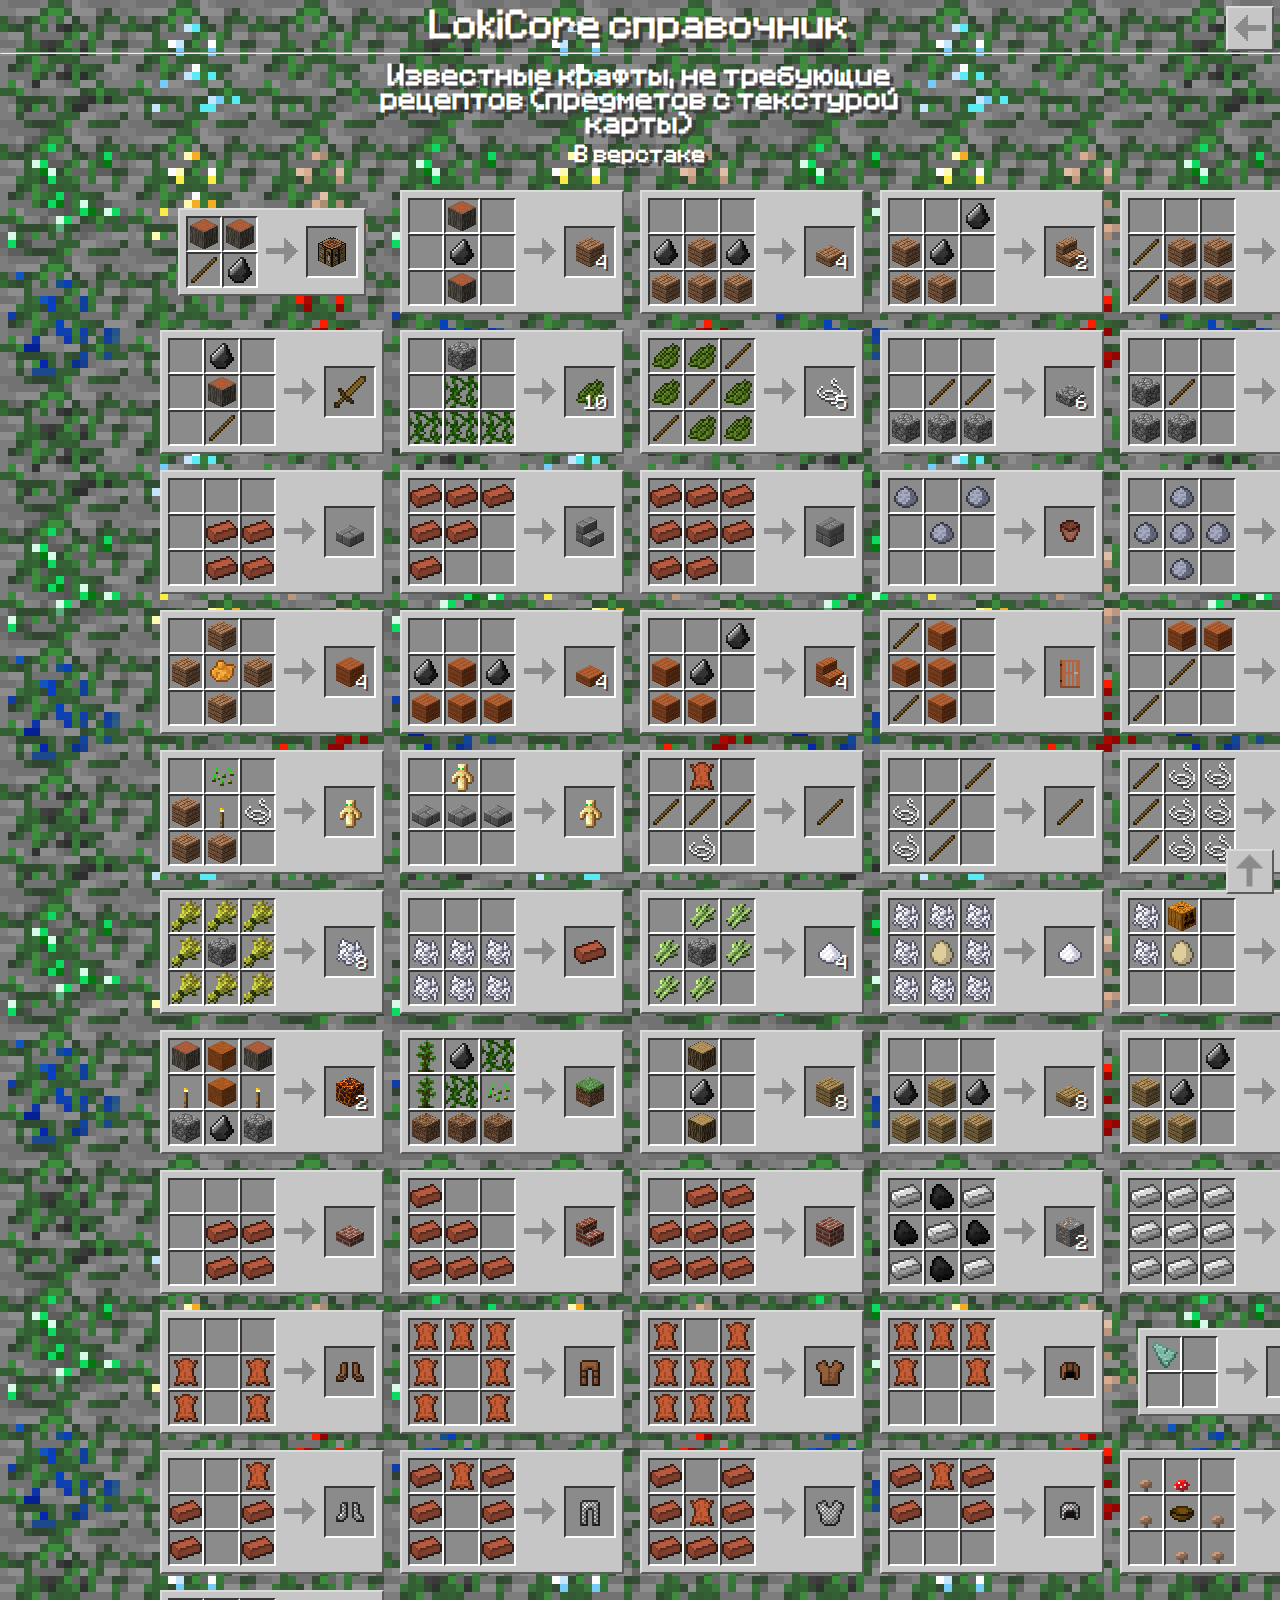
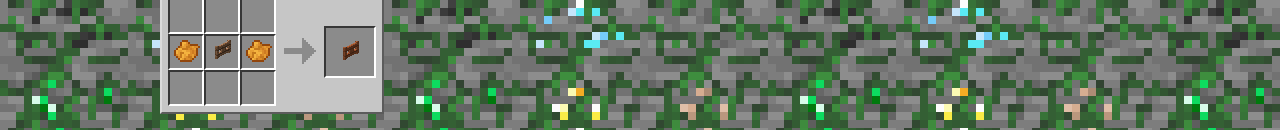
<file: crafting-table-recipes.html>
<!DOCTYPE html>
<html>
	<head>
		<meta charset="UTF-8">
		<title>LokiCore reference book: crafting table recipes</title>
		<link rel="stylesheet" href="style.css">
		<link rel="shortcut icon" type="image/x-icon" href="favicon.ico?">
	</head>
	<body>
		<div class="header-container" id="top">
			<h1>LokiCore справочник</h1>
		</div>
		<div class="button-back">
			<span class="mcui">
				<a href="index.html">
					<img title="Назад" src="assets/images/arrow.png" style="transform: rotate(180deg);">
				</a>
			</span>
		</div>
		<div class="button-to-top">
			<span class="mcui">
				<a href="#top">
					<img title="Наверх" src="assets/images/arrow.png" style="transform: rotate(270deg);">
				</a>
			</span>
		</div>
		<hr>
		<div class="header-container" id="crafting-recipes">
			<h2>Известные крафты, не требующие рецептов (предметов с текстурой карты)</h2>
			<h3>В верстаке</h3>
		</div>
		<br>
		<div class="grid-container">
			<div> <!-- Верстак -->
				<span class="mcui crafting-table">
					<span class="mcui-input">
						<span class="mcui-row">
							<span class="slot">
								<span class="slot-item">
									<span class="sprite" name="Акация" style="background-position: -960px -992px"></span>
								</span>
							</span
							><span class="slot">
								<span class="slot-item">
									<span class="sprite" name="Акация" style="background-position: -960px -992px"></span>
								</span>
							</span>
						</span>
						<span class="mcui-row">
							<span class="slot">
								<span class="slot-item">
									<span class="sprite" name="Палка" style="background-position: -609px -1121px"></span>
								</span>
							</span
							><span class="slot">
								<span class="slot-item">
									<span class="sprite" name="Кремень" style="background-position: -96px -1121px"></span>
								</span>
							</span>
						</span>
					</span>
					<span class="mcui-arrow-special">
						<br>
					</span>
					<span class="mcui-output-special">
						<span class="slot slot-large">
							<span class="slot-item">
								<span class="sprite" name="Верстак" style="background-position: -768px -1216px">
								</span>
							</span>
						</span>
					</span>
				</span>
			</div>
			<div> <!-- Доски из тропического дерева, 4 -->
				<span class="mcui crafting-table">
					<span class="mcui-input">
						<span class="mcui-row">
							<span class="slot"></span
							><span class="slot">
								<span class="slot-item">
									<span class="sprite" name="Акация" style="background-position: -960px -992px"></span>
								</span>
							</span
							><span class="slot"></span>
						</span>
						<span class="mcui-row">
							<span class="slot"></span
							><span class="slot">
								<span class="slot-item">
									<span class="sprite" name="Кремень" style="background-position: -96px -1121px"></span>
								</span>
							</span
							><span class="slot"></span>
						</span>
						<span class="mcui-row">
							<span class="slot"></span
							><span class="slot">
								<span class="slot-item">
									<span class="sprite" name="Акация" style="background-position: -960px -992px"></span>
								</span>
							</span
							><span class="slot"></span>
						</span>
					</span>
					<span class="mcui-arrow">
						<br>
					</span>
					<span class="mcui-output">
						<span class="slot slot-large">
							<span class="slot-item">
								<span class="sprite" name="Доски из тропического дерева" style="background-position: -992px -864px"></span>
								<span class="slot-amount one-digit">4</span>
							</span>
						</span>
					</span>
				</span>
			</div>
			<div> <!-- Плита из тропического дерева, 4 -->
				<span class="mcui crafting-table">
					<span class="mcui-input">
						<span class="mcui-row">
							<span class="slot"></span
							><span class="slot"></span
							><span class="slot"></span>
						</span>
						<span class="mcui-row">
							<span class="slot">
								<span class="slot-item">
									<span class="sprite" name="Кремень" style="background-position: -96px -1121px"></span>
								</span>
							</span
							><span class="slot">
								<span class="slot-item">
									<span class="sprite" name="Доски из тропического дерева" style="background-position: -992px -864px"></span>
								</span>
							</span
							><span class="slot">
								<span class="slot-item">
									<span class="sprite" name="Кремень" style="background-position: -96px -1121px"></span>
								</span>
							</span>
						</span>
						<span class="mcui-row">
							<span class="slot">
								<span class="slot-item">
									<span class="sprite" name="Доски из тропического дерева" style="background-position: -992px -864px"></span>
								</span>
							</span
							><span class="slot">
								<span class="slot-item">
									<span class="sprite" name="Доски из тропического дерева" style="background-position: -992px -864px"></span>
								</span>
							</span
							><span class="slot">
								<span class="slot-item">
									<span class="sprite" name="Доски из тропического дерева" style="background-position: -992px -864px"></span>
								</span>
							</span>
						</span>
					</span>
					<span class="mcui-arrow">
						<br>
					</span>
					<span class="mcui-output">
						<span class="slot slot-large">
							<span class="slot-item">
								<span class="sprite" name="Плита из тропического дерева" style="background-position: -0px -896px"></span>
								<span class="slot-amount one-digit">4</span>
							</span>
						</span>
					</span>
				</span>
			</div>
			<div> <!-- Ступеньки из тропического дерева, 2 -->
				<span class="mcui crafting-table">
					<span class="mcui-input">
						<span class="mcui-row">
							<span class="slot"></span
							><span class="slot"></span
							><span class="slot">
								<span class="slot-item">
									<span class="sprite" name="Кремень" style="background-position: -96px -1121px"></span>
								</span>
							</span>
						</span>
						<span class="mcui-row">
							<span class="slot">
								<span class="slot-item">
									<span class="sprite" name="Доски из тропического дерева" style="background-position: -992px -864px"></span>
								</span>
							</span
							><span class="slot">
								<span class="slot-item">
									<span class="sprite" name="Кремень" style="background-position: -96px -1121px"></span>
								</span>
							</span
							><span class="slot"></span>
						</span>
						<span class="mcui-row">
							<span class="slot">
								<span class="slot-item">
									<span class="sprite" name="Доски из тропического дерева" style="background-position: -992px -864px"></span>
								</span>
							</span
							><span class="slot">
								<span class="slot-item">
									<span class="sprite" name="Доски из тропического дерева" style="background-position: -992px -864px"></span>
								</span>
							</span
							><span class="slot"></span>
						</span>
					</span>
					<span class="mcui-arrow">
						<br>
					</span>
					<span class="mcui-output">
						<span class="slot slot-large">
							<span class="slot-item">
								<span class="sprite" name="Ступеньки из тропического дерева" style="background-position: -32px -896px"></span>
								<span class="slot-amount one-digit">2</span>
							</span>
						</span>
					</span>
				</span>
			</div>
			<div> <!-- Люк -->
				<span class="mcui crafting-table">
					<span class="mcui-input">
						<span class="mcui-row">
							<span class="slot"></span
							><span class="slot"></span
							><span class="slot"></span>
						</span>
						<span class="mcui-row">
							<span class="slot">
								<span class="slot-item">
									<span class="sprite" name="Палка" style="background-position: -609px -1121px"></span>
								</span>
							</span
							><span class="slot">
								<span class="slot-item">
									<span class="sprite" name="Доски из тропического дерева" style="background-position: -992px -864px"></span>
								</span>
							</span
							><span class="slot">
								<span class="slot-item">
									<span class="sprite" name="Доски из тропического дерева" style="background-position: -992px -864px"></span>
								</span>
							</span>
						</span>
						<span class="mcui-row">
							<span class="slot">
								<span class="slot-item">
									<span class="sprite" name="Палка" style="background-position: -609px -1121px"></span>
								</span>
							</span
							><span class="slot">
								<span class="slot-item">
									<span class="sprite" name="Доски из тропического дерева" style="background-position: -992px -864px"></span>
								</span>
							</span
							><span class="slot">
								<span class="slot-item">
									<span class="sprite" name="Доски из тропического дерева" style="background-position: -992px -864px"></span>
								</span>
							</span>
						</span>
					</span>
					<span class="mcui-arrow">
						<br>
					</span>
					<span class="mcui-output">
						<span class="slot slot-large">
							<span class="slot-item">
								<span class="sprite" name="Люк" style="background-position: -928px -928px"></span>
							</span>
						</span>
					</span>
				</span>
			</div>
			<div> <!-- Еловая дверь -->
				<span class="mcui crafting-table">
					<span class="mcui-input">
						<span class="mcui-row">
							<span class="slot">
								<span class="slot-item">
									<span class="sprite" name="Палка" style="background-position: -609px -1121px"></span>
								</span>
							</span
							><span class="slot">
								<span class="slot-item">
									<span class="sprite" name="Доски из тропического дерева" style="background-position: -992px -864px"></span>
								</span>
							</span
							><span class="slot"></span>
						</span>
						<span class="mcui-row">
							<span class="slot">
								<span class="slot-item">
									<span class="sprite" name="Доски из тропического дерева" style="background-position: -992px -864px"></span>
								</span>
							</span
							><span class="slot">
								<span class="slot-item">
									<span class="sprite" name="Акация" style="background-position: -960px -992px"></span>
								</span>
							</span
							><span class="slot"></span>
						</span>
						<span class="mcui-row">
							<span class="slot">
								<span class="slot-item">
									<span class="sprite" name="Палка" style="background-position: -609px -1121px"></span>
								</span>
							</span
							><span class="slot">
								<span class="slot-item">
									<span class="sprite" name="Доски из тропического дерева" style="background-position: -992px -864px"></span>
								</span>
							</span
							><span class="slot"></span>
						</span>
					</span>
					<span class="mcui-arrow">
						<br>
					</span>
					<span class="mcui-output">
						<span class="slot slot-large">
							<span class="slot-item">
								<span class="sprite" name="Еловая дверь" style="background-position: -800px -930px"></span>
							</span>
						</span>
					</span>
				</span>
			</div>
			<div> <!-- Деревянный меч -->
				<span class="mcui crafting-table">
					<span class="mcui-input">
						<span class="mcui-row">
							<span class="slot"></span
							><span class="slot">
								<span class="slot-item">
									<span class="sprite" name="Кремень" style="background-position: -96px -1121px"></span>
								</span>
							</span
							><span class="slot"></span>
						</span>
						<span class="mcui-row">
							<span class="slot"></span
							><span class="slot">
								<span class="slot-item">
									<span class="sprite" name="Акация" style="background-position: -960px -992px"></span>
								</span>
							</span
							><span class="slot"></span>
						</span>
						<span class="mcui-row">
							<span class="slot"></span
							><span class="slot">
								<span class="slot-item">
									<span class="sprite" name="Палка" style="background-position: -609px -1121px"></span>
								</span>
							</span
							><span class="slot"></span>
						</span>
					</span>
					<span class="mcui-arrow">
						<br>
					</span>
					<span class="mcui-output">
						<span class="slot slot-large">
							<span class="slot-item">
								<span class="sprite" name="Деревянный меч" style="background-position: -384px -1280px">
								</span>
							</span>
						</span>
					</span>
				</span>
			</div>
			<div> <!-- Нити лозы, 10 -->
				<span class="mcui crafting-table">
					<span class="mcui-input">
						<span class="mcui-row">
							<span class="slot"></span
							><span class="slot">
								<span class="slot-item">
									<span class="sprite" name="Булыжник" style="background-position: -320px -864px"></span>
								</span>
							</span
							><span class="slot"></span>
						</span>
						<span class="mcui-row">
							<span class="slot"></span
							><span class="slot">
								<span class="slot-item">
									<span class="sprite" name="Лоза" style="background-position: -544px -1056px"></span>
								</span>
							</span
							><span class="slot"></span>
						</span>
						<span class="mcui-row">
							<span class="slot">
								<span class="slot-item">
									<span class="sprite" name="Лоза" style="background-position: -544px -1056px"></span>
								</span>
							</span
							><span class="slot">
								<span class="slot-item">
									<span class="sprite" name="Лоза" style="background-position: -544px -1056px"></span>
								</span>
							</span
							><span class="slot">
								<span class="slot-item">
									<span class="sprite" name="Лоза" style="background-position: -544px -1056px"></span>
								</span>
							</span>
						</span>
					</span>
					<span class="mcui-arrow">
						<br>
					</span>
					<span class="mcui-output">
						<span class="slot slot-large">
							<span class="slot-item">
								<span class="sprite" name="Нити лозы" style="background-position: -512px -671px"></span>
								<span class="slot-amount two-digits">10</span>
							</span>
						</span>
					</span>
				</span>
			</div>
			<div> <!-- Нити, 5 -->
				<span class="mcui crafting-table">
					<span class="mcui-input">
						<span class="mcui-row">
							<span class="slot">
								<span class="slot-item">
									<span class="sprite" name="Нити лозы" style="background-position: -512px -671px"></span>
								</span>
							</span
							><span class="slot">
								<span class="slot-item">
									<span class="sprite" name="Нити лозы" style="background-position: -512px -671px"></span>
								</span>
							</span
							><span class="slot">
								<span class="slot-item">
									<span class="sprite" name="Палка" style="background-position: -609px -1121px"></span>
								</span>
							</span>
						</span>
						<span class="mcui-row">
							<span class="slot">
								<span class="slot-item">
									<span class="sprite" name="Нити лозы" style="background-position: -512px -671px"></span>
								</span>
							</span
							><span class="slot">
								<span class="slot-item">
									<span class="sprite" name="Палка" style="background-position: -609px -1121px"></span>
								</span>
							</span
							><span class="slot">
								<span class="slot-item">
									<span class="sprite" name="Нити лозы" style="background-position: -512px -671px"></span>
								</span>
							</span>
						</span>
						<span class="mcui-row">
							<span class="slot">
								<span class="slot-item">
									<span class="sprite" name="Палка" style="background-position: -609px -1121px"></span>
								</span>
							</span
							><span class="slot">
								<span class="slot-item">
									<span class="sprite" name="Нити лозы" style="background-position: -512px -671px"></span>
								</span>
							</span
							><span class="slot">
								<span class="slot-item">
									<span class="sprite" name="Нити лозы" style="background-position: -512px -671px"></span>
								</span>
							</span>
						</span>
					</span>
					<span class="mcui-arrow">
						<br>
					</span>
					<span class="mcui-output">
						<span class="slot slot-large">
							<span class="slot-item">
								<span class="sprite" name="Нить" style="background-position: -641px -1120px"></span>
								<span class="slot-amount one-digit">5</span>
							</span>
						</span>
					</span>
				</span>
			</div>
			<div> <!-- Булыжная плита, 6 -->
				<span class="mcui crafting-table">
					<span class="mcui-input">
						<span class="mcui-row">
							<span class="slot"></span
							><span class="slot"></span
							><span class="slot"></span>
						</span>
						<span class="mcui-row">
							<span class="slot"></span
							><span class="slot">
								<span class="slot-item">
									<span class="sprite" name="Палка" style="background-position: -609px -1121px"></span>
								</span>
							</span
							><span class="slot">
								<span class="slot-item">
									<span class="sprite" name="Палка" style="background-position: -609px -1121px"></span>
								</span>
							</span>
						</span>
						<span class="mcui-row">
							<span class="slot">
								<span class="slot-item">
									<span class="sprite" name="Булыжник" style="background-position: -320px -864px"></span>
								</span>
							</span
							><span class="slot">
								<span class="slot-item">
									<span class="sprite" name="Булыжник" style="background-position: -320px -864px"></span>
								</span>
							</span
							><span class="slot">
								<span class="slot-item">
									<span class="sprite" name="Булыжник" style="background-position: -320px -864px"></span>
								</span>
							</span>
						</span>
					</span>
					<span class="mcui-arrow">
						<br>
					</span>
					<span class="mcui-output">
						<span class="slot slot-large">
							<span class="slot-item">
								<span class="sprite" name="Булыжная плита" style="background-position: -352px -864px"></span>
								<span class="slot-amount one-digit">6</span>
							</span>
						</span>
					</span>
				</span>
			</div>
			<div> <!-- Булыжные ступеньки, 2 -->
				<span class="mcui crafting-table">
					<span class="mcui-input">
						<span class="mcui-row">
							<span class="slot"></span
							><span class="slot"></span
							><span class="slot"></span>
						</span>
						<span class="mcui-row">
							<span class="slot">
								<span class="slot-item">
									<span class="sprite" name="Булыжник" style="background-position: -320px -864px"></span>
								</span>
							</span
							><span class="slot">
								<span class="slot-item">
									<span class="sprite" name="Палка" style="background-position: -609px -1121px"></span>
								</span>
							</span
							><span class="slot"></span>
						</span>
						<span class="mcui-row">
							<span class="slot">
								<span class="slot-item">
									<span class="sprite" name="Булыжник" style="background-position: -320px -864px"></span>
								</span>
							</span
							><span class="slot">
								<span class="slot-item">
									<span class="sprite" name="Булыжник" style="background-position: -320px -864px"></span>
								</span>
							</span
							><span class="slot"></span>
						</span>
					</span>
					<span class="mcui-arrow">
						<br>
					</span>
					<span class="mcui-output">
						<span class="slot slot-large">
							<span class="slot-item">
								<span class="sprite" name="Булыжные ступеньки" style="background-position: -384px -864px"></span>
								<span class="slot-amount one-digit">2</span>
							</span>
						</span>
					</span>
				</span>
			</div>
			<div> <!-- Булыжная ограда, 4 -->
				<span class="mcui crafting-table">
					<span class="mcui-input">
						<span class="mcui-row">
							<span class="slot"></span
							><span class="slot">
								<span class="slot-item">
									<span class="sprite" name="Булыжник" style="background-position: -320px -864px"></span>
								</span>
							</span
							><span class="slot"></span>
						</span>
						<span class="mcui-row">
							<span class="slot">
								<span class="slot-item">
									<span class="sprite" name="Палка" style="background-position: -609px -1121px"></span>
								</span>
							</span
							><span class="slot">
								<span class="slot-item">
									<span class="sprite" name="Булыжник" style="background-position: -320px -864px"></span>
								</span>
							</span
							><span class="slot">
								<span class="slot-item">
									<span class="sprite" name="Палка" style="background-position: -609px -1121px"></span>
								</span>
							</span>
						</span>
						<span class="mcui-row">
							<span class="slot">
								<span class="slot-item">
									<span class="sprite" name="Булыжник" style="background-position: -320px -864px"></span>
								</span>
							</span
							><span class="slot">
								<span class="slot-item">
									<span class="sprite" name="Булыжник" style="background-position: -320px -864px"></span>
								</span>
							</span
							><span class="slot">
								<span class="slot-item">
									<span class="sprite" name="Булыжник" style="background-position: -320px -864px"></span>
								</span>
							</span>
						</span>
					</span>
					<span class="mcui-arrow">
						<br>
					</span>
					<span class="mcui-output">
						<span class="slot slot-large">
							<span class="slot-item">
								<span class="sprite" name="Булыжная ограда" style="background-position: -416px -864px"></span>
								<span class="slot-amount one-digit">4</span>
							</span>
						</span>
					</span>
				</span>
			</div>
			<div> <!-- Плита из каменных кирпичей -->
				<span class="mcui crafting-table">
					<span class="mcui-input">
						<span class="mcui-row">
							<span class="slot"></span
							><span class="slot"></span
							><span class="slot"></span>
						</span>
						<span class="mcui-row">
							<span class="slot"></span
							><span class="slot">
								<span class="slot-item">
									<span class="sprite" name="Кирпич" style="background-position: -864px -1088px"></span>
								</span>
							</span
							><span class="slot">
								<span class="slot-item">
									<span class="sprite" name="Кирпич" style="background-position: -864px -1088px"></span>
								</span>
							</span>
						</span>
						<span class="mcui-row">
							<span class="slot"></span
							><span class="slot">
								<span class="slot-item">
									<span class="sprite" name="Кирпич" style="background-position: -864px -1088px"></span>
								</span>
							</span
							><span class="slot">
								<span class="slot-item">
									<span class="sprite" name="Кирпич" style="background-position: -864px -1088px"></span>
								</span>
							</span>
						</span>
					</span>
					<span class="mcui-arrow">
						<br>
					</span>
					<span class="mcui-output">
						<span class="slot slot-large">
							<span class="slot-item">
								<span class="sprite" name="Плита из каменных кирпичей" style="background-position: -128px -928px"></span>
							</span>
						</span>
					</span>
				</span>
			</div>
			<div> <!-- Ступеньки из каменного кирпича -->
				<span class="mcui crafting-table">
					<span class="mcui-input">
						<span class="mcui-row">
							<span class="slot">
								<span class="slot-item">
									<span class="sprite" name="Кирпич" style="background-position: -864px -1088px"></span>
								</span>
							</span
							><span class="slot">
								<span class="slot-item">
									<span class="sprite" name="Кирпич" style="background-position: -864px -1088px"></span>
								</span>
							</span
							><span class="slot">
								<span class="slot-item">
									<span class="sprite" name="Кирпич" style="background-position: -864px -1088px"></span>
								</span>
							</span>
						</span>
						<span class="mcui-row">
							<span class="slot">
								<span class="slot-item">
									<span class="sprite" name="Кирпич" style="background-position: -864px -1088px"></span>
								</span>
							</span
							><span class="slot">
								<span class="slot-item">
									<span class="sprite" name="Кирпич" style="background-position: -864px -1088px"></span>
								</span>
							</span
							><span class="slot"></span>
						</span>
						<span class="mcui-row">
							<span class="slot">
								<span class="slot-item">
									<span class="sprite" name="Кирпич" style="background-position: -864px -1088px"></span>
								</span>
							</span
							><span class="slot"></span
							><span class="slot"></span>
						</span>
					</span>
					<span class="mcui-arrow">
						<br>
					</span>
					<span class="mcui-output">
						<span class="slot slot-large">
							<span class="slot-item">
								<span class="sprite" name="Ступеньки из каменного кирпича" style="background-position: -96px -928px"></span>
							</span>
						</span>
					</span>
				</span>
			</div>
			<div> <!-- Каменные кирпичи -->
				<span class="mcui crafting-table">
					<span class="mcui-input">
						<span class="mcui-row">
							<span class="slot">
								<span class="slot-item">
									<span class="sprite" name="Кирпич" style="background-position: -864px -1088px"></span>
								</span>
							</span
							><span class="slot">
								<span class="slot-item">
									<span class="sprite" name="Кирпич" style="background-position: -864px -1088px"></span>
								</span>
							</span
							><span class="slot">
								<span class="slot-item">
									<span class="sprite" name="Кирпич" style="background-position: -864px -1088px"></span>
								</span>
							</span>
						</span>
						<span class="mcui-row">
							<span class="slot">
								<span class="slot-item">
									<span class="sprite" name="Кирпич" style="background-position: -864px -1088px"></span>
								</span>
							</span
							><span class="slot">
								<span class="slot-item">
									<span class="sprite" name="Кирпич" style="background-position: -864px -1088px"></span>
								</span>
							</span
							><span class="slot">
								<span class="slot-item">
									<span class="sprite" name="Кирпич" style="background-position: -864px -1088px"></span>
								</span>
							</span>
						</span>
						<span class="mcui-row">
							<span class="slot">
								<span class="slot-item">
									<span class="sprite" name="Кирпич" style="background-position: -864px -1088px"></span>
								</span>
							</span
							><span class="slot">
								<span class="slot-item">
									<span class="sprite" name="Кирпич" style="background-position: -864px -1088px"></span>
								</span>
							</span
							><span class="slot"></span>
						</span>
					</span>
					<span class="mcui-arrow">
						<br>
					</span>
					<span class="mcui-output">
						<span class="slot slot-large">
							<span class="slot-item">
								<span class="sprite" name="Каменные кирпичи" style="background-position: -256px -992px"></span>
							</span>
						</span>
					</span>
				</span>
			</div>
			<div> <!-- Цветочный горшок -->
				<span class="mcui crafting-table">
					<span class="mcui-input">
						<span class="mcui-row">
							<span class="slot">
								<span class="slot-item">
									<span class="sprite" name="Глина" style="background-position: -928px -1088px"></span>
								</span>
							</span
							><span class="slot"></span
							><span class="slot">
								<span class="slot-item">
									<span class="sprite" name="Глина" style="background-position: -928px -1088px"></span>
								</span>
							</span>
						</span>
						<span class="mcui-row">
							<span class="slot"></span
							><span class="slot">
								<span class="slot-item">
									<span class="sprite" name="Глина" style="background-position: -928px -1088px"></span>
								</span>
							</span
							><span class="slot"></span>
						</span>
						<span class="mcui-row">
							<span class="slot"></span
							><span class="slot"></span
							><span class="slot"></span>
						</span>
					</span>
					<span class="mcui-arrow">
						<br>
					</span>
					<span class="mcui-output">
						<span class="slot slot-large">
							<span class="slot-item">
								<span class="sprite" name="Цветочный горшок" style="background-position: -192px -672px"></span>
							</span>
						</span>
					</span>
				</span>
			</div>
			<div> <!-- Глина -->
				<span class="mcui crafting-table">
					<span class="mcui-input">
						<span class="mcui-row">
							<span class="slot"></span
							><span class="slot">
								<span class="slot-item">
									<span class="sprite" name="Глина" style="background-position: -928px -1088px"></span>
								</span>
							</span
							><span class="slot"></span>
						</span>
						<span class="mcui-row">
							<span class="slot">
								<span class="slot-item">
									<span class="sprite" name="Глина" style="background-position: -928px -1088px"></span>
								</span>
							</span
							><span class="slot">
								<span class="slot-item">
									<span class="sprite" name="Глина" style="background-position: -928px -1088px"></span>
								</span>
							</span
							><span class="slot">
								<span class="slot-item">
									<span class="sprite" name="Глина" style="background-position: -928px -1088px"></span>
								</span>
							</span>
						</span>
						<span class="mcui-row">
							<span class="slot"></span
							><span class="slot">
								<span class="slot-item">
									<span class="sprite" name="Глина" style="background-position: -928px -1088px"></span>
								</span>
							</span
							><span class="slot"></span>
						</span>
					</span>
					<span class="mcui-arrow">
						<br>
					</span>
					<span class="mcui-output">
						<span class="slot slot-large">
							<span class="slot-item">
								<span class="sprite" name="Глина" style="background-position: -384px -960px"></span>
							</span>
						</span>
					</span>
				</span>
			</div>
			<div> <!-- Сырой кирпич, 6 -->
				<span class="mcui crafting-table">
					<span class="mcui-input">
						<span class="mcui-row">
							<span class="slot">
								<span class="slot-item">
									<span class="sprite" name="Палка" style="background-position: -609px -1121px"></span>
								</span>
							</span
							><span class="slot">
								<span class="slot-item">
									<span class="sprite" name="Глина" style="background-position: -384px -960px"></span>
								</span>
							</span
							><span class="slot">
								<span class="slot-item">
									<span class="sprite" name="Красный песок" style="background-position: -32px -992px"></span>
								</span>
							</span>
						</span>
						<span class="mcui-row">
							<span class="slot"></span
							><span class="slot">
								<span class="slot-item">
									<span class="sprite" name="Красный песок" style="background-position: -32px -992px"></span>
								</span>
							</span
							><span class="slot">
								<span class="slot-item">
									<span class="sprite" name="Глина" style="background-position: -384px -960px"></span>
								</span>
							</span>
						</span>
						<span class="mcui-row">
							<span class="slot"></span
							><span class="slot"></span
							><span class="slot">
								<span class="slot-item">
									<span class="sprite" name="Палка" style="background-position: -609px -1121px"></span>
								</span>
							</span>
						</span>
					</span>
					<span class="mcui-arrow">
						<br>
					</span>
					<span class="mcui-output">
						<span class="slot slot-large">
							<span class="slot-item">
								<span class="sprite" name="Сырой кирпич" style="background-position: -288px -1120px"></span>
								<span class="slot-amount one-digit">6</span>
							</span>
						</span>
					</span>
				</span>
			</div>
			<div> <!-- Акациевые доски, 4 -->
				<span class="mcui crafting-table">
					<span class="mcui-input">
						<span class="mcui-row">
							<span class="slot"></span
							><span class="slot">
								<span class="slot-item">
									<span class="sprite" name="Доски из тропического дерева" style="background-position: -992px -864px"></span>
								</span>
							</span
							><span class="slot"></span>
						</span>
						<span class="mcui-row">
							<span class="slot">
								<span class="slot-item">
									<span class="sprite" name="Доски из тропического дерева" style="background-position: -992px -864px"></span>
								</span>
							</span
							><span class="slot">
								<span class="slot-item">
									<span class="sprite" name="Оранжевый краситель" style="background-position: -864px -672px"></span>
								</span>
							</span
							><span class="slot">
								<span class="slot-item">
									<span class="sprite" name="Доски из тропического дерева" style="background-position: -992px -864px"></span>
								</span>
							</span>
						</span>
						<span class="mcui-row">
							<span class="slot"></span
							><span class="slot">
								<span class="slot-item">
									<span class="sprite" name="Доски из тропического дерева" style="background-position: -992px -864px"></span>
								</span>
							</span
							><span class="slot"></span>
						</span>
					</span>
					<span class="mcui-arrow">
						<br>
					</span>
					<span class="mcui-output">
						<span class="slot slot-large">
							<span class="slot-item">
								<span class="sprite" name="Акациевые доски" style="background-position: -672px -832px"></span>
								<span class="slot-amount one-digit">4</span>
							</span>
						</span>
					</span>
				</span>
			</div>
			<div> <!-- Акациевая плита, 4 -->
				<span class="mcui crafting-table">
					<span class="mcui-input">
						<span class="mcui-row">
							<span class="slot"></span
							><span class="slot"></span
							><span class="slot"></span>
						</span>
						<span class="mcui-row">
							<span class="slot">
								<span class="slot-item">
									<span class="sprite" name="Кремень" style="background-position: -96px -1121px"></span>
								</span>
							</span
							><span class="slot">
								<span class="slot-item">
									<span class="sprite" name="Акациевые доски" style="background-position: -672px -832px"></span>
								</span>
							</span
							><span class="slot">
								<span class="slot-item">
									<span class="sprite" name="Кремень" style="background-position: -96px -1121px"></span>
								</span>
							</span>
						</span>
						<span class="mcui-row">
							<span class="slot">
								<span class="slot-item">
									<span class="sprite" name="Акациевые доски" style="background-position: -672px -832px"></span>
								</span>
							</span
							><span class="slot">
								<span class="slot-item">
									<span class="sprite" name="Акациевые доски" style="background-position: -672px -832px"></span>
								</span>
							</span
							><span class="slot">
								<span class="slot-item">
									<span class="sprite" name="Акациевые доски" style="background-position: -672px -832px"></span>
								</span>
							</span>
						</span>
					</span>
					<span class="mcui-arrow">
						<br>
					</span>
					<span class="mcui-output">
						<span class="slot slot-large">
							<span class="slot-item">
								<span class="sprite" name="Акациевая плита" style="background-position: -704px -832px"></span>
								<span class="slot-amount one-digit">4</span>
							</span>
						</span>
					</span>
				</span>
			</div>
			<div> <!-- Акациевые ступеньки, 4 -->
				<span class="mcui crafting-table">
					<span class="mcui-input">
						<span class="mcui-row">
							<span class="slot"></span
							><span class="slot"></span
							><span class="slot">
								<span class="slot-item">
									<span class="sprite" name="Кремень" style="background-position: -96px -1121px"></span>
								</span>
							</span>
						</span>
						<span class="mcui-row">
							<span class="slot">
								<span class="slot-item">
									<span class="sprite" name="Акациевые доски" style="background-position: -672px -832px"></span>
								</span>
							</span
							><span class="slot">
								<span class="slot-item">
									<span class="sprite" name="Кремень" style="background-position: -96px -1121px"></span>
								</span>
							</span
							><span class="slot"></span>
						</span>
						<span class="mcui-row">
							<span class="slot">
								<span class="slot-item">
									<span class="sprite" name="Акациевые доски" style="background-position: -672px -832px"></span>
								</span>
							</span
							><span class="slot">
								<span class="slot-item">
									<span class="sprite" name="Акациевые доски" style="background-position: -672px -832px"></span>
								</span>
							</span
							><span class="slot"></span>
						</span>
					</span>
					<span class="mcui-arrow">
						<br>
					</span>
					<span class="mcui-output">
						<span class="slot slot-large">
							<span class="slot-item">
								<span class="sprite" name="Акациевые ступеньки" style="background-position: -736px -832px"></span>
								<span class="slot-amount one-digit">4</span>
							</span>
						</span>
					</span>
				</span>
			</div>
			<div> <!-- Акациевая дверь -->
				<span class="mcui crafting-table">
					<span class="mcui-input">
						<span class="mcui-row">
							<span class="slot">
								<span class="slot-item">
									<span class="sprite" name="Палка" style="background-position: -609px -1121px"></span>
								</span>
							</span
							><span class="slot">
								<span class="slot-item">
									<span class="sprite" name="Акациевые доски" style="background-position: -672px -832px"></span>
								</span>
							</span
							><span class="slot"></span>
						</span>
						<span class="mcui-row">
							<span class="slot">
								<span class="slot-item">
									<span class="sprite" name="Акациевые доски" style="background-position: -672px -832px"></span>
								</span>
							</span
							><span class="slot">
								<span class="slot-item">
									<span class="sprite" name="Акациевые доски" style="background-position: -672px -832px"></span>
								</span>
							</span
							><span class="slot"></span>
						</span>
						<span class="mcui-row">
							<span class="slot">
								<span class="slot-item">
									<span class="sprite" name="Палка" style="background-position: -609px -1121px"></span>
								</span>
							</span
							><span class="slot">
								<span class="slot-item">
									<span class="sprite" name="Акациевые доски" style="background-position: -672px -832px"></span>
								</span>
							</span
							><span class="slot"></span>
						</span>
					</span>
					<span class="mcui-arrow">
						<br>
					</span>
					<span class="mcui-output">
						<span class="slot slot-large">
							<span class="slot-item">
								<span class="sprite" name="Акациевая дверь" style="background-position: -192px -928px"></span>
							</span>
						</span>
					</span>
				</span>
			</div>
			<div> <!-- Весло -->
				<span class="mcui crafting-table">
					<span class="mcui-input">
						<span class="mcui-row">
							<span class="slot"></span
							><span class="slot">
								<span class="slot-item">
									<span class="sprite" name="Акациевые доски" style="background-position: -672px -832px"></span>
								</span>
							</span
							><span class="slot">
								<span class="slot-item">
									<span class="sprite" name="Акациевые доски" style="background-position: -672px -832px"></span>
								</span>
							</span>
						</span>
						<span class="mcui-row">
							<span class="slot"></span
							><span class="slot">
								<span class="slot-item">
									<span class="sprite" name="Палка" style="background-position: -609px -1121px"></span>
								</span>
							</span
							><span class="slot"></span>
						</span>
						<span class="mcui-row">
							<span class="slot">
								<span class="slot-item">
									<span class="sprite" name="Палка" style="background-position: -609px -1121px"></span>
								</span>
							</span
							><span class="slot"></span
							><span class="slot"></span>
						</span>
					</span>
					<span class="mcui-arrow">
						<br>
					</span>
					<span class="mcui-output">
						<span class="slot slot-large">
							<span class="slot-item">
								<span class="sprite" name="Весло" style="background-position: -32px -2464px"></span>
							</span>
						</span>
					</span>
				</span>
			</div>
			<div> <!-- Акациевая лодка -->
				<span class="mcui crafting-table">
					<span class="mcui-input">
						<span class="mcui-row">
							<span class="slot">
								<span class="slot-item">
									<span class="sprite" name="Весло" style="background-position: -32px -2464px"></span>
								</span>
							</span
							><span class="slot"></span
							><span class="slot">
								<span class="slot-item">
									<span class="sprite" name="Весло" style="background-position: -32px -2464px"></span>
								</span>
							</span>
						</span>
						<span class="mcui-row">
							<span class="slot">
								<span class="slot-item">
									<span class="sprite" name="Акациевые доски" style="background-position: -672px -832px"></span>
								</span>
							</span
							><span class="slot"></span
							><span class="slot">
								<span class="slot-item">
									<span class="sprite" name="Акациевые доски" style="background-position: -672px -832px"></span>
								</span>
							</span>
						</span>
						<span class="mcui-row">
							<span class="slot">
								<span class="slot-item">
									<span class="sprite" name="Акациевые доски" style="background-position: -672px -832px"></span>
								</span>
							</span
							><span class="slot">
								<span class="slot-item">
									<span class="sprite" name="Акациевые доски" style="background-position: -672px -832px"></span>
								</span>
							</span
							><span class="slot">
								<span class="slot-item">
									<span class="sprite" name="Акациевые доски" style="background-position: -672px -832px"></span>
								</span>
							</span>
						</span>
					</span>
					<span class="mcui-arrow">
						<br>
					</span>
					<span class="mcui-output">
						<span class="slot slot-large">
							<span class="slot-item">
								<span class="sprite" name="Акациевая лодка" style="background-position: -320px -1344px"></span>
							</span>
						</span>
					</span>
				</span>
			</div>
			<div> <!-- Тотем -->
				<span class="mcui crafting-table">
					<span class="mcui-input">
						<span class="mcui-row">
							<span class="slot"></span
							><span class="slot">
								<span class="slot-item">
									<span class="sprite" name="Семена пшеницы" style="background-position: -320px -1056px"></span>
								</span>
							</span
							><span class="slot"></span>
						</span>
						<span class="mcui-row">
							<span class="slot">
								<span class="slot-item">
									<span class="sprite" name="Доски из тропического дерева" style="background-position: -992px -864px"></span>
								</span>
							</span
							><span class="slot">
								<span class="slot-item">
									<span class="sprite" name="Факел" style="background-position: -640px -992px"></span>
								</span>
							</span
							><span class="slot">
								<span class="slot-item">
									<span class="sprite" name="Нить" style="background-position: -641px -1120px"></span>
								</span>
							</span>
						</span>
						<span class="mcui-row">
							<span class="slot">
								<span class="slot-item">
									<span class="sprite" name="Доски из тропического дерева" style="background-position: -992px -864px"></span>
								</span>
							</span
							><span class="slot">
								<span class="slot-item">
									<span class="sprite" name="Доски из тропического дерева" style="background-position: -992px -864px"></span>
								</span>
							</span
							><span class="slot"></span>
						</span>
					</span>
					<span class="mcui-arrow">
						<br>
					</span>
					<span class="mcui-output">
						<span class="slot slot-large">
							<span class="slot-item">
								<span class="sprite" name="Тотем" style="background-position: -192px -1408px"></span>
							</span>
						</span>
					</span>
				</span>
			</div>
			<div> <!-- Устройство
			Возраждатель -->
				<span class="mcui crafting-table">
					<span class="mcui-input">
						<span class="mcui-row">
							<span class="slot"></span
							><span class="slot">
								<span class="slot-item">
									<span class="sprite" name="Тотем" style="background-position: -192px -1408px"></span>
								</span>
							</span
							><span class="slot"></span>
						</span>
						<span class="mcui-row">
							<span class="slot">
								<span class="slot-item">
									<span class="sprite" name="Плита из каменных кирпичей" style="background-position: -128px -928px"></span>
								</span>
							</span
							><span class="slot">
								<span class="slot-item">
									<span class="sprite" name="Плита из каменных кирпичей" style="background-position: -128px -928px"></span>
								</span>
							</span
							><span class="slot">
								<span class="slot-item">
									<span class="sprite" name="Плита из каменных кирпичей" style="background-position: -128px -928px"></span>
								</span>
							</span>
						</span>
						<span class="mcui-row">
							<span class="slot"></span
							><span class="slot"></span
							><span class="slot"></span>
						</span>
					</span>
					<span class="mcui-arrow">
						<br>
					</span>
					<span class="mcui-output">
						<span class="slot slot-large">
							<span class="slot-item">
								<span class="sprite" name="Устройство Возраждатель" style="background-position: -192px -1408px"></span>
							</span>
						</span>
					</span>
				</span>
			</div>
			<div> <!-- Рукоять лука -->
				<span class="mcui crafting-table">
					<span class="mcui-input">
						<span class="mcui-row">
							<span class="slot"></span
							><span class="slot">
								<span class="slot-item">
									<span class="sprite" name="Кожа" style="background-position: -256px -1120px"></span>
								</span>
							</span
							><span class="slot"></span>
						</span>
						<span class="mcui-row">
							<span class="slot">
								<span class="slot-item">
									<span class="sprite" name="Палка" style="background-position: -609px -1121px"></span>
								</span>
							</span
							><span class="slot">
								<span class="slot-item">
									<span class="sprite" name="Палка" style="background-position: -609px -1121px"></span>
								</span>
							</span
							><span class="slot">
								<span class="slot-item">
									<span class="sprite" name="Палка" style="background-position: -609px -1121px"></span>
								</span>
							</span>
						</span>
						<span class="mcui-row">
							<span class="slot"></span
							><span class="slot">
								<span class="slot-item">
									<span class="sprite" name="Нить" style="background-position: -641px -1120px"></span>
								</span>
							</span
							><span class="slot"></span>
						</span>
					</span>
					<span class="mcui-arrow">
						<br>
					</span>
					<span class="mcui-output">
						<span class="slot slot-large">
							<span class="slot-item">
								<span class="sprite" name="Рукоять лука" style="background-position: -609px -1121px"></span>
							</span>
						</span>
					</span>
				</span>
			</div>
			<div> <!-- Плечо лука -->
				<span class="mcui crafting-table">
					<span class="mcui-input">
						<span class="mcui-row">
							<span class="slot"></span
							><span class="slot"></span
							><span class="slot">
								<span class="slot-item">
									<span class="sprite" name="Хворостина" style="background-position: -609px -1121px"></span>
								</span>
							</span>
						</span>
						<span class="mcui-row">
							<span class="slot">
								<span class="slot-item">
									<span class="sprite" name="Нить" style="background-position: -641px -1120px"></span>
								</span>
							</span
							><span class="slot">
								<span class="slot-item">
									<span class="sprite" name="Хворостина" style="background-position: -609px -1121px"></span>
								</span>
							</span
							><span class="slot"></span>
						</span>
						<span class="mcui-row">
							<span class="slot">
								<span class="slot-item">
									<span class="sprite" name="Нить" style="background-position: -641px -1120px"></span>
								</span>
							</span
							><span class="slot">
								<span class="slot-item">
									<span class="sprite" name="Хворостина" style="background-position: -609px -1121px"></span>
								</span>
							</span
							><span class="slot"></span>
						</span>
					</span>
					<span class="mcui-arrow">
						<br>
					</span>
					<span class="mcui-output">
						<span class="slot slot-large">
							<span class="slot-item">
								<span class="sprite" name="Плечо лука" style="background-position: -609px -1121px"></span>
							</span>
						</span>
					</span>
				</span>
			</div>
			<div> <!-- Лук -->
				<span class="mcui crafting-table">
					<span class="mcui-input">
						<span class="mcui-row">
							<span class="slot">
								<span class="slot-item">
									<span class="sprite" name="Плечо лука" style="background-position: -609px -1121px"></span>
								</span>
							</span
							><span class="slot">
								<span class="slot-item">
									<span class="sprite" name="Нить" style="background-position: -641px -1120px"></span>
								</span>
							</span
							><span class="slot">
								<span class="slot-item">
									<span class="sprite" name="Нить" style="background-position: -641px -1120px"></span>
								</span>
							</span>
						</span>
						<span class="mcui-row">
							<span class="slot">
								<span class="slot-item">
									<span class="sprite" name="Рукоять лука" style="background-position: -609px -1121px"></span>
								</span>
							</span
							><span class="slot">
								<span class="slot-item">
									<span class="sprite" name="Нить" style="background-position: -641px -1120px"></span>
								</span>
							</span
							><span class="slot">
								<span class="slot-item">
									<span class="sprite" name="Нить" style="background-position: -641px -1120px"></span>
								</span>
							</span>
						</span>
						<span class="mcui-row">
							<span class="slot">
								<span class="slot-item">
									<span class="sprite" name="Плечо лука" style="background-position: -609px -1121px"></span>
								</span>
							</span
							><span class="slot">
								<span class="slot-item">
									<span class="sprite" name="Нить" style="background-position: -641px -1120px"></span>
								</span>
							</span
							><span class="slot">
								<span class="slot-item">
									<span class="sprite" name="Нить" style="background-position: -641px -1120px"></span>
								</span>
							</span>
						</span>
					</span>
					<span class="mcui-arrow">
						<br>
					</span>
					<span class="mcui-output">
						<span class="slot slot-large">
							<span class="slot-item">
								<span class="sprite" name="Лук" style="background-position: -992px -1248px"></span>
							</span>
						</span>
					</span>
				</span>
			</div>
			<div> <!-- Стрела, 4 -->
				<span class="mcui crafting-table">
					<span class="mcui-input">
						<span class="mcui-row">
							<span class="slot">
								<span class="slot-item">
									<span class="sprite" name="Палка" style="background-position: -609px -1121px"></span>
								</span>
							</span
							><span class="slot">
								<span class="slot-item">
									<span class="sprite" name="Кремень" style="background-position: -96px -1121px"></span>
								</span>
							</span
							><span class="slot">
								<span class="slot-item">
									<span class="sprite" name="Кремень" style="background-position: -96px -1121px"></span>
								</span>
							</span>
						</span>
						<span class="mcui-row">
							<span class="slot">
								<span class="slot-item">
									<span class="sprite" name="Перо" style="background-position: -64px -1120px"></span>
								</span>
							</span
							><span class="slot">
								<span class="slot-item">
									<span class="sprite" name="Палка" style="background-position: -609px -1121px"></span>
								</span>
							</span
							><span class="slot">
								<span class="slot-item">
									<span class="sprite" name="Кремень" style="background-position: -96px -1121px"></span>
								</span>
							</span>
						</span>
						<span class="mcui-row">
							<span class="slot">
								<span class="slot-item">
									<span class="sprite" name="Перо" style="background-position: -64px -1120px"></span>
								</span>
							</span
							><span class="slot">
								<span class="slot-item">
									<span class="sprite" name="Перо" style="background-position: -64px -1120px"></span>
								</span>
							</span
							><span class="slot">
								<span class="slot-item">
									<span class="sprite" name="Палка" style="background-position: -609px -1121px"></span>
								</span>
							</span>
						</span>
					</span>
					<span class="mcui-arrow">
						<br>
					</span>
					<span class="mcui-output">
						<span class="slot slot-large">
							<span class="slot-item">
								<span class="sprite" name="Стрела" style="background-position: -576px -1248px"></span>
								<span class="slot-amount one-digit">4</span>
							</span>
						</span>
					</span>
				</span>
			</div>
			<div> <!-- ¤ Мука ¤ -->
				<span class="mcui crafting-table">
					<span class="mcui-input">
						<span class="mcui-row">
							<span class="slot">
								<span class="slot-item">
									<span class="sprite" name="Пшеница" style="background-position: -544px -832px"></span>
								</span>
							</span
							><span class="slot">
								<span class="slot-item">
									<span class="sprite" name="Пшеница" style="background-position: -544px -832px"></span>
								</span>
							</span
							><span class="slot">
								<span class="slot-item">
									<span class="sprite" name="Пшеница" style="background-position: -544px -832px"></span>
								</span>
							</span>
						</span>
						<span class="mcui-row">
							<span class="slot">
								<span class="slot-item">
									<span class="sprite" name="Пшеница" style="background-position: -544px -832px"></span>
								</span>
							</span
							><span class="slot">
								<span class="slot-item">
									<span class="sprite" name="Булыжник" style="background-position: -320px -864px"></span>
								</span>
							</span
							><span class="slot">
								<span class="slot-item">
									<span class="sprite" name="Пшеница" style="background-position: -544px -832px"></span>
								</span>
							</span>
						</span>
						<span class="mcui-row">
							<span class="slot">
								<span class="slot-item">
									<span class="sprite" name="Пшеница" style="background-position: -544px -832px"></span>
								</span>
							</span
							><span class="slot">
								<span class="slot-item">
									<span class="sprite" name="Пшеница" style="background-position: -544px -832px"></span>
								</span>
							</span
							><span class="slot">
								<span class="slot-item">
									<span class="sprite" name="Пшеница" style="background-position: -544px -832px"></span>
								</span>
							</span>
						</span>
					</span>
					<span class="mcui-arrow">
						<br>
					</span>
					<span class="mcui-output">
						<span class="slot slot-large">
							<span class="slot-item">
								<span class="sprite" name="¤ Мука ¤" style="background-position: -480px -672px"></span>
								<span class="slot-amount one-digit">8</span>
							</span>
						</span>
					</span>
				</span>
			</div>
			<div> <!-- ¤ Хлебное тесто ¤ -->
				<span class="mcui crafting-table">
					<span class="mcui-input">
						<span class="mcui-row">
							<span class="slot"></span
							><span class="slot"></span
							><span class="slot"></span>
						</span>
						<span class="mcui-row">
							<span class="slot">
								<span class="slot-item">
									<span class="sprite" name="¤ Мука ¤" style="background-position: -480px -672px"></span>
								</span>
							</span
							><span class="slot">
								<span class="slot-item">
									<span class="sprite" name="¤ Мука ¤" style="background-position: -480px -672px"></span>
								</span>
							</span
							><span class="slot">
								<span class="slot-item">
									<span class="sprite" name="¤ Мука ¤" style="background-position: -480px -672px"></span>
								</span>
							</span>
						</span>
						<span class="mcui-row">
							<span class="slot">
								<span class="slot-item">
									<span class="sprite" name="¤ Мука ¤" style="background-position: -480px -672px"></span>
								</span>
							</span
							><span class="slot">
								<span class="slot-item">
									<span class="sprite" name="¤ Мука ¤" style="background-position: -480px -672px"></span>
								</span>
							</span
							><span class="slot">
								<span class="slot-item">
									<span class="sprite" name="¤ Мука ¤" style="background-position: -480px -672px"></span>
								</span>
							</span>
						</span>
					</span>
					<span class="mcui-arrow">
						<br>
					</span>
					<span class="mcui-output">
						<span class="slot slot-large">
							<span class="slot-item">
								<span class="sprite" name="¤ Хлебное тесто ¤" style="background-position: -864px -1088px"></span>
							</span>
						</span>
					</span>
				</span>
			</div>
			<div> <!-- Сахар -->
				<span class="mcui crafting-table">
					<span class="mcui-input">
						<span class="mcui-row">
							<span class="slot"></span
							><span class="slot">
								<span class="slot-item">
									<span class="sprite" name="Сахарный тростник" style="background-position: -480px -1056px"></span>
								</span>
							</span
							><span class="slot">
								<span class="slot-item">
									<span class="sprite" name="Сахарный тростник" style="background-position: -480px -1056px"></span>
								</span>
							</span>
						</span>
						<span class="mcui-row">
							<span class="slot">
								<span class="slot-item">
									<span class="sprite" name="Сахарный тростник" style="background-position: -480px -1056px"></span>
								</span>
							</span
							><span class="slot">
								<span class="slot-item">
									<span class="sprite" name="Булыжник" style="background-position: -320px -864px"></span>
								</span>
							</span
							><span class="slot">
								<span class="slot-item">
									<span class="sprite" name="Сахарный тростник" style="background-position: -480px -1056px"></span>
								</span>
							</span>
						</span>
						<span class="mcui-row">
							<span class="slot">
								<span class="slot-item">
									<span class="sprite" name="Сахарный тростник" style="background-position: -480px -1056px"></span>
								</span>
							</span
							><span class="slot">
								<span class="slot-item">
									<span class="sprite" name="Сахарный тростник" style="background-position: -480px -1056px"></span>
								</span>
							</span
							><span class="slot"></span>
						</span>
					</span>
					<span class="mcui-arrow">
						<br>
					</span>
					<span class="mcui-output">
						<span class="slot slot-large">
							<span class="slot-item">
								<span class="sprite" name="Сахар" style="background-position: -512px -832px"></span>
								<span class="slot-amount one-digit">4</span>
							</span>
						</span>
					</span>
				</span>
			</div>
			<div> <!-- Смесь для выпечки печенья -->
				<span class="mcui crafting-table">
					<span class="mcui-input">
						<span class="mcui-row">
							<span class="slot">
								<span class="slot-item">
									<span class="sprite" name="¤ Мука ¤" style="background-position: -480px -672px"></span>
								</span>
							</span
							><span class="slot">
								<span class="slot-item">
									<span class="sprite" name="¤ Мука ¤" style="background-position: -480px -672px"></span>
								</span>
							</span
							><span class="slot">
								<span class="slot-item">
									<span class="sprite" name="¤ Мука ¤" style="background-position: -480px -672px"></span>
								</span>
							</span>
						</span>
						<span class="mcui-row">
							<span class="slot">
								<span class="slot-item">
									<span class="sprite" name="¤ Мука ¤" style="background-position: -480px -672px"></span>
								</span>
							</span
							><span class="slot">
								<span class="slot-item">
									<span class="sprite" name="Яйцо" style="background-position: 0px -832px"></span>
								</span>
							</span
							><span class="slot">
								<span class="slot-item">
									<span class="sprite" name="¤ Мука ¤" style="background-position: -480px -672px"></span>
								</span>
							</span>
						</span>
						<span class="mcui-row">
							<span class="slot">
								<span class="slot-item">
									<span class="sprite" name="¤ Мука ¤" style="background-position: -480px -672px"></span>
								</span>
							</span
							><span class="slot">
								<span class="slot-item">
									<span class="sprite" name="¤ Мука ¤" style="background-position: -480px -672px"></span>
								</span>
							</span
							><span class="slot">
								<span class="slot-item">
									<span class="sprite" name="¤ Мука ¤" style="background-position: -480px -672px"></span>
								</span>
							</span>
						</span>
					</span>
					<span class="mcui-arrow">
						<br>
					</span>
					<span class="mcui-output">
						<span class="slot slot-large">
							<span class="slot-item">
								<span class="sprite" name="Смесь для выпечки печенья" style="background-position: -512px -832px"></span>
							</span>
						</span>
					</span>
				</span>
			</div>
			<div> <!-- Смесь для выпечки пирога -->
				<span class="mcui crafting-table">
					<span class="mcui-input">
						<span class="mcui-row">
							<span class="slot">
								<span class="slot-item">
									<span class="sprite" name="¤ Мука ¤" style="background-position: -480px -672px"></span>
								</span>
							</span
							><span class="slot">
								<span class="slot-item">
									<span class="sprite" name="Тыква" style="background-position: -96px -1056px"></span>
								</span>
							</span
							><span class="slot"></span>
						</span>
						<span class="mcui-row">
							<span class="slot">
								<span class="slot-item">
									<span class="sprite" name="¤ Мука ¤" style="background-position: -480px -672px"></span>
								</span>
							</span
							><span class="slot">
								<span class="slot-item">
									<span class="sprite" name="Яйцо" style="background-position: 0px -832px"></span>
								</span>
							</span
							><span class="slot"></span>
						</span>
						<span class="mcui-row">
							<span class="slot"></span
							><span class="slot"></span
							><span class="slot"></span>
						</span>
					</span>
					<span class="mcui-arrow">
						<br>
					</span>
					<span class="mcui-output">
						<span class="slot slot-large">
							<span class="slot-item">
								<span class="sprite" name="Смесь для выпечки пирога" style="background-position: -512px -832px"></span>
							</span>
						</span>
					</span>
				</span>
			</div>
			<div> <!-- Свекольный набор -->
				<span class="mcui crafting-table">
					<span class="mcui-input">
						<span class="mcui-row">
							<span class="slot"></span
							><span class="slot">
								<span class="slot-item">
									<span class="sprite" name="Свёкла" style="background-position: -608px -1056px"></span>
								</span>
							</span
							><span class="slot"></span>
						</span>
						<span class="mcui-row">
							<span class="slot">
								<span class="slot-item">
									<span class="sprite" name="Свёкла" style="background-position: -608px -1056px"></span>
								</span>
							</span
							><span class="slot">
								<span class="slot-item">
									<span class="sprite" name="Миска" style="background-position: -576px -1152px"></span>
								</span>
							</span
							><span class="slot">
								<span class="slot-item">
									<span class="sprite" name="Свёкла" style="background-position: -608px -1056px"></span>
								</span>
							</span>
						</span>
						<span class="mcui-row">
							<span class="slot"></span
							><span class="slot">
								<span class="slot-item">
									<span class="sprite" name="Свёкла" style="background-position: -608px -1056px"></span>
								</span>
							</span
							><span class="slot"></span>
						</span>
					</span>
					<span class="mcui-arrow">
						<br>
					</span>
					<span class="mcui-output">
						<span class="slot slot-large">
							<span class="slot-item">
								<span class="sprite" name="Свекольный набор" style="background-position: -576px -1152px"></span>
							</span>
						</span>
					</span>
				</span>
			</div>
			<div> <!-- Магма, 2 -->
				<span class="mcui crafting-table">
					<span class="mcui-input">
						<span class="mcui-row">
							<span class="slot">
								<span class="slot-item">
									<span class="sprite" name="Акация" style="background-position: -960px -992px"></span>
								</span>
							</span
							><span class="slot">
								<span class="slot-item">
									<span class="sprite" name="Красный песок" style="background-position: -32px -992px"></span>
								</span>
							</span
							><span class="slot">
								<span class="slot-item">
									<span class="sprite" name="Акация" style="background-position: -960px -992px"></span>
								</span>
							</span>
						</span>
						<span class="mcui-row">
							<span class="slot">
								<span class="slot-item">
									<span class="sprite" name="Факел" style="background-position: -640px -992px"></span>
								</span>
							</span
							><span class="slot">
								<span class="slot-item">
									<span class="sprite" name="Красный песок" style="background-position: -32px -992px"></span>
								</span>
							</span
							><span class="slot">
								<span class="slot-item">
									<span class="sprite" name="Факел" style="background-position: -640px -992px"></span>
								</span>
							</span>
						</span>
						<span class="mcui-row">
							<span class="slot">
								<span class="slot-item">
									<span class="sprite" name="Булыжник" style="background-position: -320px -864px"></span>
								</span>
							</span
							><span class="slot">
								<span class="slot-item">
									<span class="sprite" name="Кремень" style="background-position: -96px -1121px"></span>
								</span>
							</span
							><span class="slot">
								<span class="slot-item">
									<span class="sprite" name="Булыжник" style="background-position: -320px -864px"></span>
								</span>
							</span>
						</span>
					</span>
					<span class="mcui-arrow">
						<br>
					</span>
					<span class="mcui-output">
						<span class="slot slot-large">
							<span class="slot-item">
								<span class="sprite" name="Магма" style="background-image:url(assets/magma-block.gif);"></span>
								<span class="slot-amount one-digit">2</span>
							</span>
						</span>
					</span>
				</span>
			</div>
			<div> <!-- Дёрн -->
				<span class="mcui crafting-table">
					<span class="mcui-input">
						<span class="mcui-row">
							<span class="slot">
								<span class="slot-item">
									<span class="sprite" name="Саженец тропического дерева" style="background-position: -608px -1024px"></span>
								</span>
							</span
							><span class="slot">
								<span class="slot-item">
									<span class="sprite" name="Кремень" style="background-position: -96px -1121px"></span>
								</span>
							</span
							><span class="slot">
								<span class="slot-item">
									<span class="sprite" name="Лоза" style="background-position: -544px -1056px"></span>
								</span>
							</span>
						</span>
						<span class="mcui-row">
							<span class="slot">
								<span class="slot-item">
									<span class="sprite" name="Саженец тропического дерева" style="background-position: -608px -1024px"></span>
								</span>
							</span
							><span class="slot">
								<span class="slot-item">
									<span class="sprite" name="Лоза" style="background-position: -544px -1056px"></span>
								</span>
							</span
							><span class="slot">
								<span class="slot-item">
									<span class="sprite" name="Семена пшеницы" style="background-position: -320px -1056px"></span>
								</span>
							</span>
						</span>
						<span class="mcui-row">
							<span class="slot">
								<span class="slot-item">
									<span class="sprite" name="Земля" style="background-position: -576px -960px"></span>
								</span>
							</span
							><span class="slot">
								<span class="slot-item">
									<span class="sprite" name="Земля" style="background-position: -576px -960px"></span>
								</span>
							</span
							><span class="slot">
								<span class="slot-item">
									<span class="sprite" name="Земля" style="background-position: -576px -960px"></span>
								</span>
							</span>
						</span>
					</span>
					<span class="mcui-arrow">
						<br>
					</span>
					<span class="mcui-output">
						<span class="slot slot-large">
							<span class="slot-item">
								<span class="sprite" name="Дёрн" style="background-position: -640px -960px"></span>
							</span>
						</span>
					</span>
				</span>
			</div>
			<div> <!-- Дубовые доски, 8 -->
				<span class="mcui crafting-table">
					<span class="mcui-input">
						<span class="mcui-row">
							<span class="slot"></span
							><span class="slot">
								<span class="slot-item">
									<span class="sprite" name="Дуб" style="background-position: -928px -1024px"></span>
								</span>
							</span
							><span class="slot"></span>
						</span>
						<span class="mcui-row">
							<span class="slot"></span
							><span class="slot">
								<span class="slot-item">
									<span class="sprite" name="Кремень" style="background-position: -96px -1121px"></span>
								</span>
							</span
							><span class="slot"></span>
						</span>
						<span class="mcui-row">
							<span class="slot"></span
							><span class="slot">
								<span class="slot-item">
									<span class="sprite" name="Дуб" style="background-position: -928px -1024px"></span>
								</span>
							</span
							><span class="slot"></span>
						</span>
					</span>
					<span class="mcui-arrow">
						<br>
					</span>
					<span class="mcui-output">
						<span class="slot slot-large">
							<span class="slot-item">
								<span class="sprite" name="Дубовые доски" style="background-position: -192px -896px"></span>
								<span class="slot-amount one-digit">8</span>
							</span>
						</span>
					</span>
				</span>
			</div>
			<div> <!-- Дубовая плита, 8 -->
				<span class="mcui crafting-table">
					<span class="mcui-input">
						<span class="mcui-row">
							<span class="slot"></span
							><span class="slot"></span
							><span class="slot"></span>
						</span>
						<span class="mcui-row">
							<span class="slot">
								<span class="slot-item">
									<span class="sprite" name="Кремень" style="background-position: -96px -1121px"></span>
								</span>
							</span
							><span class="slot">
								<span class="slot-item">
									<span class="sprite" name="Дубовые доски" style="background-position: -192px -896px"></span>
								</span>
							</span
							><span class="slot">
								<span class="slot-item">
									<span class="sprite" name="Кремень" style="background-position: -96px -1121px"></span>
								</span>
							</span>
						</span>
						<span class="mcui-row">
							<span class="slot">
								<span class="slot-item">
									<span class="sprite" name="Дубовые доски" style="background-position: -192px -896px"></span>
								</span>
							</span
							><span class="slot">
								<span class="slot-item">
									<span class="sprite" name="Дубовые доски" style="background-position: -192px -896px"></span>
								</span>
							</span
							><span class="slot">
								<span class="slot-item">
									<span class="sprite" name="Дубовые доски" style="background-position: -192px -896px"></span>
								</span>
							</span>
						</span>
					</span>
					<span class="mcui-arrow">
						<br>
					</span>
					<span class="mcui-output">
						<span class="slot slot-large">
							<span class="slot-item">
								<span class="sprite" name="Дубовая плита" style="background-position: -224px -896px"></span>
								<span class="slot-amount one-digit">8</span>
							</span>
						</span>
					</span>
				</span>
			</div>
			<div> <!-- Дубовые ступеньки, 4 -->
				<span class="mcui crafting-table">
					<span class="mcui-input">
						<span class="mcui-row">
							<span class="slot"></span
							><span class="slot"></span
							><span class="slot">
								<span class="slot-item">
									<span class="sprite" name="Кремень" style="background-position: -96px -1121px"></span>
								</span>
							</span>
						</span>
						<span class="mcui-row">
							<span class="slot">
								<span class="slot-item">
									<span class="sprite" name="Дубовые доски" style="background-position: -192px -896px"></span>
								</span>
							</span
							><span class="slot">
								<span class="slot-item">
									<span class="sprite" name="Кремень" style="background-position: -96px -1121px"></span>
								</span>
							</span
							><span class="slot"></span>
						</span>
						<span class="mcui-row">
							<span class="slot">
								<span class="slot-item">
									<span class="sprite" name="Дубовые доски" style="background-position: -192px -896px"></span>
								</span>
							</span
							><span class="slot">
								<span class="slot-item">
									<span class="sprite" name="Дубовые доски" style="background-position: -192px -896px"></span>
								</span>
							</span
							><span class="slot"></span>
						</span>
					</span>
					<span class="mcui-arrow">
						<br>
					</span>
					<span class="mcui-output">
						<span class="slot slot-large">
							<span class="slot-item">
								<span class="sprite" name="Дубовые ступеньки" style="background-position: -256px -896px"></span>
								<span class="slot-amount one-digit">4</span>
							</span>
						</span>
					</span>
				</span>
			</div>
			<div> <!-- Дубовая дверь -->
				<span class="mcui crafting-table">
					<span class="mcui-input">
						<span class="mcui-row">
							<span class="slot">
								<span class="slot-item">
									<span class="sprite" name="Палка" style="background-position: -609px -1121px"></span>
								</span>
							</span
							><span class="slot">
								<span class="slot-item">
									<span class="sprite" name="Дубовые доски" style="background-position: -192px -896px"></span>
								</span>
							</span
							><span class="slot"></span>
						</span>
						<span class="mcui-row">
							<span class="slot">
								<span class="slot-item">
									<span class="sprite" name="Дубовые доски" style="background-position: -192px -896px"></span>
								</span>
							</span
							><span class="slot">
								<span class="slot-item">
									<span class="sprite" name="Дуб" style="background-position: -928px -1024px"></span>
								</span>
							</span
							><span class="slot"></span>
						</span>
						<span class="mcui-row">
							<span class="slot">
								<span class="slot-item">
									<span class="sprite" name="Палка" style="background-position: -609px -1121px"></span>
								</span>
							</span
							><span class="slot">
								<span class="slot-item">
									<span class="sprite" name="Дубовые доски" style="background-position: -192px -896px"></span>
								</span>
							</span
							><span class="slot"></span>
						</span>
					</span>
					<span class="mcui-arrow">
						<br>
					</span>
					<span class="mcui-output">
						<span class="slot slot-large">
							<span class="slot-item">
								<span class="sprite" name="Дубовая дверь" style="background-position: -512px -928px"></span>
							</span>
						</span>
					</span>
				</span>
			</div>
			<div> <!-- Кирпичная плита -->
				<span class="mcui crafting-table">
					<span class="mcui-input">
						<span class="mcui-row">
							<span class="slot"></span
							><span class="slot"></span
							><span class="slot"></span>
						</span>
						<span class="mcui-row">
							<span class="slot"></span
							><span class="slot">
								<span class="slot-item">
									<span class="sprite" name="Красный кирпич" style="background-position: -864px -1088px"></span>
								</span>
							</span
							><span class="slot">
								<span class="slot-item">
									<span class="sprite" name="Красный кирпич" style="background-position: -864px -1088px"></span>
								</span>
							</span>
						</span>
						<span class="mcui-row">
							<span class="slot"></span
							><span class="slot">
								<span class="slot-item">
									<span class="sprite" name="Красный кирпич" style="background-position: -864px -1088px"></span>
								</span>
							</span
							><span class="slot">
								<span class="slot-item">
									<span class="sprite" name="Красный кирпич" style="background-position: -864px -1088px"></span>
								</span>
							</span>
						</span>
					</span>
					<span class="mcui-arrow">
						<br>
					</span>
					<span class="mcui-output">
						<span class="slot slot-large">
							<span class="slot-item">
								<span class="sprite" name="Кирпичная плита" style="background-position: -192px -864px"></span>
							</span>
						</span>
					</span>
				</span>
			</div>
			<div> <!-- Кирпичные ступеньки -->
				<span class="mcui crafting-table">
					<span class="mcui-input">
						<span class="mcui-row">
							<span class="slot">
								<span class="slot-item">
									<span class="sprite" name="Красный кирпич" style="background-position: -864px -1088px"></span>
								</span>
							</span
							><span class="slot"></span
							><span class="slot"></span>
						</span>
						<span class="mcui-row">
							<span class="slot">
								<span class="slot-item">
									<span class="sprite" name="Красный кирпич" style="background-position: -864px -1088px"></span>
								</span>
							</span
							><span class="slot">
								<span class="slot-item">
									<span class="sprite" name="Красный кирпич" style="background-position: -864px -1088px"></span>
								</span>
							</span
							><span class="slot"></span>
						</span>
						<span class="mcui-row">
							<span class="slot">
								<span class="slot-item">
									<span class="sprite" name="Красный кирпич" style="background-position: -864px -1088px"></span>
								</span>
							</span
							><span class="slot">
								<span class="slot-item">
									<span class="sprite" name="Красный кирпич" style="background-position: -864px -1088px"></span>
								</span>
							</span
							><span class="slot">
								<span class="slot-item">
									<span class="sprite" name="Красный кирпич" style="background-position: -864px -1088px"></span>
								</span>
							</span>
						</span>
					</span>
					<span class="mcui-arrow">
						<br>
					</span>
					<span class="mcui-output">
						<span class="slot slot-large">
							<span class="slot-item">
								<span class="sprite" name="Кирпичные ступеньки" style="background-position: -128px -864px"></span>
							</span>
						</span>
					</span>
				</span>
			</div>
			<div> <!-- Кирпичный блок -->
				<span class="mcui crafting-table">
					<span class="mcui-input">
						<span class="mcui-row">
							<span class="slot"></span
							><span class="slot">
								<span class="slot-item">
									<span class="sprite" name="Красный кирпич" style="background-position: -864px -1088px"></span>
								</span>
							</span
							><span class="slot">
								<span class="slot-item">
									<span class="sprite" name="Красный кирпич" style="background-position: -864px -1088px"></span>
								</span>
							</span>
						</span>
						<span class="mcui-row">
							<span class="slot">
								<span class="slot-item">
									<span class="sprite" name="Красный кирпич" style="background-position: -864px -1088px"></span>
								</span>
							</span
							><span class="slot">
								<span class="slot-item">
									<span class="sprite" name="Красный кирпич" style="background-position: -864px -1088px"></span>
								</span>
							</span
							><span class="slot">
								<span class="slot-item">
									<span class="sprite" name="Красный кирпич" style="background-position: -864px -1088px"></span>
								</span>
							</span>
						</span>
						<span class="mcui-row">
							<span class="slot">
								<span class="slot-item">
									<span class="sprite" name="Красный кирпич" style="background-position: -864px -1088px"></span>
								</span>
							</span
							><span class="slot">
								<span class="slot-item">
									<span class="sprite" name="Красный кирпич" style="background-position: -864px -1088px"></span>
								</span>
							</span
							><span class="slot">
								<span class="slot-item">
									<span class="sprite" name="Красный кирпич" style="background-position: -864px -1088px"></span>
								</span>
							</span>
						</span>
					</span>
					<span class="mcui-arrow">
						<br>
					</span>
					<span class="mcui-output">
						<span class="slot slot-large">
							<span class="slot-item">
								<span class="sprite" name="Кирпичный блок" style="background-position: -160px -864px"></span>
							</span>
						</span>
					</span>
				</span>
			</div>
			<div> <!-- Подготовленное железо, 2 -->
				<span class="mcui crafting-table">
					<span class="mcui-input">
						<span class="mcui-row">
							<span class="slot">
								<span class="slot-item">
									<span class="sprite" name="Железный слиток" style="background-position: -224px -1120px"></span>
								</span>
							</span
							><span class="slot">
								<span class="slot-item">
									<span class="sprite" name="Уголь" style="background-position: -960px -1088px"></span>
								</span>
							</span
							><span class="slot">
								<span class="slot-item">
									<span class="sprite" name="Железный слиток" style="background-position: -224px -1120px"></span>
								</span>
							</span>
						</span>
						<span class="mcui-row">
							<span class="slot">
								<span class="slot-item">
									<span class="sprite" name="Уголь" style="background-position: -960px -1088px"></span>
								</span>
							</span
							><span class="slot">
								<span class="slot-item">
									<span class="sprite" name="Железный слиток" style="background-position: -224px -1120px"></span>
								</span>
							</span
							><span class="slot">
								<span class="slot-item">
									<span class="sprite" name="Уголь" style="background-position: -960px -1088px"></span>
								</span>
							</span>
						</span>
						<span class="mcui-row">
							<span class="slot">
								<span class="slot-item">
									<span class="sprite" name="Железный слиток" style="background-position: -224px -1120px"></span>
								</span>
							</span
							><span class="slot">
								<span class="slot-item">
									<span class="sprite" name="Уголь" style="background-position: -960px -1088px"></span>
								</span>
							</span
							><span class="slot">
								<span class="slot-item">
									<span class="sprite" name="Железный слиток" style="background-position: -224px -1120px"></span>
								</span>
							</span>
						</span>
					</span>
					<span class="mcui-arrow">
						<br>
					</span>
					<span class="mcui-output">
						<span class="slot slot-large">
							<span class="slot-item">
								<span class="sprite" name="Подготовленное железо" style="background-position: -800px -992px"></span>
								<span class="slot-amount one-digit">2</span>
							</span>
						</span>
					</span>
				</span>
			</div>
			<div> <!-- Стальной блок -->
				<span class="mcui crafting-table">
					<span class="mcui-input">
						<span class="mcui-row">
							<span class="slot">
								<span class="slot-item">
									<span class="sprite" name="Сталь" style="background-position: -224px -1120px"></span>
								</span>
							</span
							><span class="slot">
								<span class="slot-item">
									<span class="sprite" name="Сталь" style="background-position: -224px -1120px"></span>
								</span>
							</span
							><span class="slot">
								<span class="slot-item">
									<span class="sprite" name="Сталь" style="background-position: -224px -1120px"></span>
								</span>
							</span>
						</span>
						<span class="mcui-row">
							<span class="slot">
								<span class="slot-item">
									<span class="sprite" name="Сталь" style="background-position: -224px -1120px"></span>
								</span>
							</span
							><span class="slot">
								<span class="slot-item">
									<span class="sprite" name="Сталь" style="background-position: -224px -1120px"></span>
								</span>
							</span
							><span class="slot">
								<span class="slot-item">
									<span class="sprite" name="Сталь" style="background-position: -224px -1120px"></span>
								</span>
							</span>
						</span>
						<span class="mcui-row">
							<span class="slot">
								<span class="slot-item">
									<span class="sprite" name="Сталь" style="background-position: -224px -1120px"></span>
								</span>
							</span
							><span class="slot">
								<span class="slot-item">
									<span class="sprite" name="Сталь" style="background-position: -224px -1120px"></span>
								</span>
							</span
							><span class="slot">
								<span class="slot-item">
									<span class="sprite" name="Сталь" style="background-position: -224px -1120px"></span>
								</span>
							</span>
						</span>
					</span>
					<span class="mcui-arrow">
						<br>
					</span>
					<span class="mcui-output">
						<span class="slot slot-large">
							<span class="slot-item">
								<span class="sprite" name="Стальной блок" style="background-position: -32px -864px"></span>
							</span>
						</span>
					</span>
				</span>
			</div>
			<div> <!-- Железийный топор
			Эффективность II -->
				<span class="mcui crafting-table">
					<span class="mcui-input">
						<span class="mcui-row">
							<span class="slot">
								<span class="slot-item">
									<span class="sprite" name="Точило" style="background-position: -640px -672px"></span>
								</span>
							</span
							><span class="slot"></span
							><span class="slot"></span>
						</span>
						<span class="mcui-row">
							<span class="slot"></span
							><span class="slot">
								<span class="slot-item">
									<span class="sprite" name="Железийный топор" style="background-position: -64px -2464px"></span>
								</span>
							</span
							><span class="slot"></span>
						</span>
						<span class="mcui-row">
							<span class="slot"></span
							><span class="slot"></span
							><span class="slot"></span>
						</span>
					</span>
					<span class="mcui-arrow">
						<br>
					</span>
					<span class="mcui-output">
						<span class="slot slot-large">
							<span class="slot-item">
								<span class="sprite" name="Железийный топор Эффективность II" style="background-position: -96px -2464px"></span>
							</span>
						</span>
					</span>
				</span>
			</div>
			<div> <!-- Кожаные ботинки -->
				<span class="mcui crafting-table">
					<span class="mcui-input">
						<span class="mcui-row">
							<span class="slot"></span
							><span class="slot"></span
							><span class="slot"></span>
						</span>
						<span class="mcui-row">
							<span class="slot">
								<span class="slot-item">
									<span class="sprite" name="Кожа" style="background-position: -256px -1120px"></span>
								</span>
							</span
							><span class="slot"></span
							><span class="slot">
								<span class="slot-item">
									<span class="sprite" name="Кожа" style="background-position: -256px -1120px"></span>
								</span>
							</span>
						</span>
						<span class="mcui-row">
							<span class="slot">
								<span class="slot-item">
									<span class="sprite" name="Кожа" style="background-position: -256px -1120px"></span>
								</span>
							</span
							><span class="slot"></span
							><span class="slot">
								<span class="slot-item">
									<span class="sprite" name="Заготовка под броню" style="background-position: -256px -1120px"></span>
								</span>
							</span>
						</span>
					</span>
					<span class="mcui-arrow">
						<br>
					</span>
					<span class="mcui-output">
						<span class="slot slot-large">
							<span class="slot-item">
								<span class="sprite" name="Кожаные ботинки" style="background-position: -256px -32px"></span>
							</span>
						</span>
					</span>
				</span>
			</div>
			<div> <!-- Кожаные штаны -->
				<span class="mcui crafting-table">
					<span class="mcui-input">
						<span class="mcui-row">
							<span class="slot">
								<span class="slot-item">
									<span class="sprite" name="Кожа" style="background-position: -256px -1120px"></span>
								</span>
							</span
							><span class="slot">
								<span class="slot-item">
									<span class="sprite" name="Заготовка под броню" style="background-position: -256px -1120px"></span>
								</span>
							</span
							><span class="slot">
								<span class="slot-item">
									<span class="sprite" name="Кожа" style="background-position: -256px -1120px"></span>
								</span>
							</span>
						</span>
						<span class="mcui-row">
							<span class="slot">
								<span class="slot-item">
									<span class="sprite" name="Кожа" style="background-position: -256px -1120px"></span>
								</span>
							</span
							><span class="slot"></span
							><span class="slot">
								<span class="slot-item">
									<span class="sprite" name="Кожа" style="background-position: -256px -1120px"></span>
								</span>
							</span>
						</span>
						<span class="mcui-row">
							<span class="slot">
								<span class="slot-item">
									<span class="sprite" name="Кожа" style="background-position: -256px -1120px"></span>
								</span>
							</span
							><span class="slot"></span
							><span class="slot">
								<span class="slot-item">
									<span class="sprite" name="Кожа" style="background-position: -256px -1120px"></span>
								</span>
							</span>
						</span>
					</span>
					<span class="mcui-arrow">
						<br>
					</span>
					<span class="mcui-output">
						<span class="slot slot-large">
							<span class="slot-item">
								<span class="sprite" name="Кожаные штаны" style="background-position: -320px -32px"></span>
							</span>
						</span>
					</span>
				</span>
			</div>
			<div> <!-- Кожаная куртка -->
				<span class="mcui crafting-table">
					<span class="mcui-input">
						<span class="mcui-row">
							<span class="slot">
								<span class="slot-item">
									<span class="sprite" name="Кожа" style="background-position: -256px -1120px"></span>
								</span>
							</span
							><span class="slot"></span
							><span class="slot">
								<span class="slot-item">
									<span class="sprite" name="Кожа" style="background-position: -256px -1120px"></span>
								</span>
							</span>
						</span>
						<span class="mcui-row">
							<span class="slot">
								<span class="slot-item">
									<span class="sprite" name="Кожа" style="background-position: -256px -1120px"></span>
								</span>
							</span
							><span class="slot">
								<span class="slot-item">
									<span class="sprite" name="Заготовка под броню" style="background-position: -256px -1120px"></span>
								</span>
							</span
							><span class="slot">
								<span class="slot-item">
									<span class="sprite" name="Кожа" style="background-position: -256px -1120px"></span>
								</span>
							</span>
						</span>
						<span class="mcui-row">
							<span class="slot">
								<span class="slot-item">
									<span class="sprite" name="Кожа" style="background-position: -256px -1120px"></span>
								</span>
							</span
							><span class="slot">
								<span class="slot-item">
									<span class="sprite" name="Кожа" style="background-position: -256px -1120px"></span>
								</span>
							</span
							><span class="slot">
								<span class="slot-item">
									<span class="sprite" name="Кожа" style="background-position: -256px -1120px"></span>
								</span>
							</span>
						</span>
					</span>
					<span class="mcui-arrow">
						<br>
					</span>
					<span class="mcui-output">
						<span class="slot slot-large">
							<span class="slot-item">
								<span class="sprite" name="Кожаная куртка" style="background-position: -352px -32px"></span>
							</span>
						</span>
					</span>
				</span>
			</div>
			<div> <!-- Кожаный шлем -->
				<span class="mcui crafting-table">
					<span class="mcui-input">
						<span class="mcui-row">
							<span class="slot">
								<span class="slot-item">
									<span class="sprite" name="Кожа" style="background-position: -256px -1120px"></span>
								</span>
							</span
							><span class="slot">
								<span class="slot-item">
									<span class="sprite" name="Заготовка под броню" style="background-position: -256px -1120px"></span>
								</span>
							</span
							><span class="slot">
								<span class="slot-item">
									<span class="sprite" name="Кожа" style="background-position: -256px -1120px"></span>
								</span>
							</span>
						</span>
						<span class="mcui-row">
							<span class="slot">
								<span class="slot-item">
									<span class="sprite" name="Кожа" style="background-position: -256px -1120px"></span>
								</span>
							</span
							><span class="slot"></span
							><span class="slot">
								<span class="slot-item">
									<span class="sprite" name="Кожа" style="background-position: -256px -1120px"></span>
								</span>
							</span>
						</span>
						<span class="mcui-row">
							<span class="slot"></span
							><span class="slot"></span
							><span class="slot"></span>
						</span>
					</span>
					<span class="mcui-arrow">
						<br>
					</span>
					<span class="mcui-output">
						<span class="slot slot-large">
							<span class="slot-item">
								<span class="sprite" name="Кожаный шлем" style="background-position: -288px -32px"></span>
							</span>
						</span>
					</span>
				</span>
			</div>
			<div> <!-- Капля энергии, 4 -->
				<span class="mcui crafting-table">
					<span class="mcui-input">
						<span class="mcui-row">
							<span class="slot">
								<span class="slot-item">
									<span class="sprite" name="Малый энергоосколок" style="background-position: -480px -1120px"></span>
								</span>
							</span
							><span class="slot"></span>
						</span>
						<span class="mcui-row">
							<span class="slot"></span
							><span class="slot"></span>
						</span>
					</span>
					<span class="mcui-arrow-special">
						<br>
					</span>
					<span class="mcui-output-special">
						<span class="slot slot-large">
							<span class="slot-item">
								<span class="sprite" name="Капля энергии" style="background-position: -544px -640px">
								</span>
								<span class="slot-amount one-digit">4</span>
							</span>
						</span>
					</span>
				</span>
			</div>
			<div> <!-- Капля энергии, 8 -->
				<span class="mcui crafting-table">
					<span class="mcui-input">
						<span class="mcui-row">
							<span class="slot">
								<span class="slot-item">
									<span class="sprite" name="Средний энергоосколок" style="background-position: -480px -1120px"></span>
								</span>
							</span
							><span class="slot"></span>
						</span>
						<span class="mcui-row">
							<span class="slot"></span
							><span class="slot"></span>
						</span>
					</span>
					<span class="mcui-arrow-special">
						<br>
					</span>
					<span class="mcui-output-special">
						<span class="slot slot-large">
							<span class="slot-item">
								<span class="sprite" name="Капля энергии" style="background-position: -544px -640px">
								</span>
								<span class="slot-amount one-digit">8</span>
							</span>
						</span>
					</span>
				</span>
			</div>
			<div> <!-- Каменные ботинки -->
				<span class="mcui crafting-table">
					<span class="mcui-input">
						<span class="mcui-row">
							<span class="slot"></span
							><span class="slot"></span
							><span class="slot">
								<span class="slot-item">
									<span class="sprite" name="Заготовка под броню" style="background-position: -256px -1120px"></span>
								</span>
							</span>
						</span>
						<span class="mcui-row">
							<span class="slot">
								<span class="slot-item">
									<span class="sprite" name="Кирпич" style="background-position: -864px -1088px"></span>
								</span>
							</span
							><span class="slot"></span
							><span class="slot">
								<span class="slot-item">
									<span class="sprite" name="Кирпич" style="background-position: -864px -1088px"></span>
								</span>
							</span>
						</span>
						<span class="mcui-row">
							<span class="slot">
								<span class="slot-item">
									<span class="sprite" name="Кирпич" style="background-position: -864px -1088px"></span>
								</span>
							</span
							><span class="slot"></span
							><span class="slot">
								<span class="slot-item">
									<span class="sprite" name="Кирпич" style="background-position: -864px -1088px"></span>
								</span>
							</span>
						</span>
					</span>
					<span class="mcui-arrow">
						<br>
					</span>
					<span class="mcui-output">
						<span class="slot slot-large">
							<span class="slot-item">
								<span class="sprite" name="Каменные ботинки" style="background-position: -32px 0px"></span>
							</span>
						</span>
					</span>
				</span>
			</div>
			<div> <!-- Каменные штанцы -->
				<span class="mcui crafting-table">
					<span class="mcui-input">
						<span class="mcui-row">
							<span class="slot">
								<span class="slot-item">
									<span class="sprite" name="Кирпич" style="background-position: -864px -1088px"></span>
								</span>
							</span
							><span class="slot">
								<span class="slot-item">
									<span class="sprite" name="Заготовка под броню" style="background-position: -256px -1120px"></span>
								</span>
							</span
							><span class="slot">
								<span class="slot-item">
									<span class="sprite" name="Кирпич" style="background-position: -864px -1088px"></span>
								</span>
							</span>
						</span>
						<span class="mcui-row">
							<span class="slot">
								<span class="slot-item">
									<span class="sprite" name="Кирпич" style="background-position: -864px -1088px"></span>
								</span>
							</span
							><span class="slot"></span
							><span class="slot">
								<span class="slot-item">
									<span class="sprite" name="Кирпич" style="background-position: -864px -1088px"></span>
								</span>
							</span>
						</span>
						<span class="mcui-row">
							<span class="slot">
								<span class="slot-item">
									<span class="sprite" name="Кирпич" style="background-position: -864px -1088px"></span>
								</span>
							</span
							><span class="slot"></span
							><span class="slot">
								<span class="slot-item">
									<span class="sprite" name="Кирпич" style="background-position: -864px -1088px"></span>
								</span>
							</span>
						</span>
					</span>
					<span class="mcui-arrow">
						<br>
					</span>
					<span class="mcui-output">
						<span class="slot slot-large">
							<span class="slot-item">
								<span class="sprite" name="Каменные штанцы" style="background-position: -128px 0px"></span>
							</span>
						</span>
					</span>
				</span>
			</div>
			<div> <!-- Каменная куртка -->
				<span class="mcui crafting-table">
					<span class="mcui-input">
						<span class="mcui-row">
							<span class="slot">
								<span class="slot-item">
									<span class="sprite" name="Кирпич" style="background-position: -864px -1088px"></span>
								</span>
							</span
							><span class="slot"></span
							><span class="slot">
								<span class="slot-item">
									<span class="sprite" name="Кирпич" style="background-position: -864px -1088px"></span>
								</span>
							</span>
						</span>
						<span class="mcui-row">
							<span class="slot">
								<span class="slot-item">
									<span class="sprite" name="Кирпич" style="background-position: -864px -1088px"></span>
								</span>
							</span
							><span class="slot">
								<span class="slot-item">
									<span class="sprite" name="Заготовка под броню" style="background-position: -256px -1120px"></span>
								</span>
							</span
							><span class="slot">
								<span class="slot-item">
									<span class="sprite" name="Кирпич" style="background-position: -864px -1088px"></span>
								</span>							</span>
						</span>
						<span class="mcui-row">
							<span class="slot">
								<span class="slot-item">
									<span class="sprite" name="Кирпич" style="background-position: -864px -1088px"></span>
								</span>
							</span
							><span class="slot">
								<span class="slot-item">
									<span class="sprite" name="Кирпич" style="background-position: -864px -1088px"></span>
								</span>
							</span
							><span class="slot">
								<span class="slot-item">
									<span class="sprite" name="Кирпич" style="background-position: -864px -1088px"></span>
								</span>
							</span>
						</span>
					</span>
					<span class="mcui-arrow">
						<br>
					</span>
					<span class="mcui-output">
						<span class="slot slot-large">
							<span class="slot-item">
								<span class="sprite" name="Каменная куртка" style="background-position: -64px 0px"></span>
							</span>
						</span>
					</span>
				</span>
			</div>
			<div> <!-- Каменный шлём -->
				<span class="mcui crafting-table">
					<span class="mcui-input">
						<span class="mcui-row">
							<span class="slot">
								<span class="slot-item">
									<span class="sprite" name="Кирпич" style="background-position: -864px -1088px"></span>
								</span>
							</span
							><span class="slot">
								<span class="slot-item">
									<span class="sprite" name="Заготовка под броню" style="background-position: -256px -1120px"></span>
								</span>
							</span
							><span class="slot">
								<span class="slot-item">
									<span class="sprite" name="Кирпич" style="background-position: -864px -1088px"></span>
								</span>
							</span>
						</span>
						<span class="mcui-row">
							<span class="slot">
								<span class="slot-item">
									<span class="sprite" name="Кирпич" style="background-position: -864px -1088px"></span>
								</span>
							</span
							><span class="slot"></span
							><span class="slot">
								<span class="slot-item">
									<span class="sprite" name="Кирпич" style="background-position: -864px -1088px"></span>
								</span>
							</span>
						</span>
						<span class="mcui-row">
							<span class="slot"></span
							><span class="slot"></span
							><span class="slot"></span>
						</span>
					</span>
					<span class="mcui-arrow">
						<br>
					</span>
					<span class="mcui-output">
						<span class="slot slot-large">
							<span class="slot-item">
								<span class="sprite" name="Каменный шлём" style="background-position: -96px 0px"></span>
							</span>
						</span>
					</span>
				</span>
			</div>
			<div> <!-- Грибной набор -->
				<span class="mcui crafting-table">
					<span class="mcui-input">
						<span class="mcui-row">
							<span class="slot">
								<span class="slot-item">
									<span class="sprite" name="Гриб" style="background-position: -160px -1024px"></span>
								</span>
							</span
							><span class="slot">
								<span class="slot-item">
									<span class="sprite" name="Гриб" style="background-position: -160px -1056px"></span>
								</span>
							</span
							><span class="slot"></span>
						</span>
						<span class="mcui-row">
							<span class="slot">
								<span class="slot-item">
									<span class="sprite" name="Гриб" style="background-position: -160px -1024px"></span>
								</span>
							</span
							><span class="slot">
								<span class="slot-item">
									<span class="sprite" name="Миска" style="background-position: -576px -1152px"></span>
								</span>
							</span
							><span class="slot">
								<span class="slot-item">
									<span class="sprite" name="Гриб" style="background-position: -160px -1024px"></span>
								</span>
							</span>
						</span>
						<span class="mcui-row">
							<span class="slot"></span
							><span class="slot">
								<span class="slot-item">
									<span class="sprite" name="Гриб" style="background-position: -160px -1024px"></span>
								</span>
							</span
							><span class="slot">
								<span class="slot-item">
									<span class="sprite" name="Гриб" style="background-position: -160px -1024px"></span>
								</span>
							</span>
						</span>
					</span>
					<span class="mcui-arrow">
						<br>
					</span>
					<span class="mcui-output">
						<span class="slot slot-large">
							<span class="slot-item">
								<span class="sprite" name="Грибной набор" style="background-position: -576px -1152px"></span>
							</span>
						</span>
					</span>
				</span>
			</div>
			<div> <!-- Акациевый забор, 4 -->
				<span class="mcui crafting-table">
					<span class="mcui-input">
						<span class="mcui-row">
							<span class="slot">
								<span class="slot-item">
									<span class="sprite" name="Оранжевый краситель" style="background-position: -864px -672px"></span>
								</span>
							</span
							><span class="slot">
								<span class="slot-item">
									<span class="sprite" name="Оранжевый краситель" style="background-position: -864px -672px"></span>
								</span>
							</span
							><span class="slot"></span>
						</span>
						<span class="mcui-row">
							<span class="slot">
								<span class="slot-item">
									<span class="sprite" name="Забор из тропического дерева" style="background-position: -928px -864px"></span>
								</span>
							</span
							><span class="slot">
								<span class="slot-item">
									<span class="sprite" name="Забор из тропического дерева" style="background-position: -928px -864px"></span>
								</span>
							</span
							><span class="slot"></span>
						</span>
						<span class="mcui-row">
							<span class="slot">
								<span class="slot-item">
									<span class="sprite" name="Забор из тропического дерева" style="background-position: -928px -864px"></span>
								</span>
							</span
							><span class="slot">
								<span class="slot-item">
									<span class="sprite" name="Забор из тропического дерева" style="background-position: -928px -864px"></span>
								</span>
							</span
							><span class="slot"></span>
						</span>
					</span>
					<span class="mcui-arrow">
						<br>
					</span>
					<span class="mcui-output">
						<span class="slot slot-large">
							<span class="slot-item">
								<span class="sprite" name="Акациевый забор" style="background-position: -608px -831px"></span>
								<span class="slot-amount one-digit">4</span>
							</span>
						</span>
					</span>
				</span>
			</div>
			<div> <!-- Акациевая калитка -->
				<span class="mcui crafting-table">
					<span class="mcui-input">
						<span class="mcui-row">
							<span class="slot"></span
							><span class="slot"></span
							><span class="slot"></span>
						</span>
						<span class="mcui-row">
							<span class="slot">
								<span class="slot-item">
									<span class="sprite" name="Оранжевый краситель" style="background-position: -864px -672px"></span>
								</span>
							</span
							><span class="slot">
								<span class="slot-item">
									<span class="sprite" name="Калитка из тропического дерева" style="background-position: -959px -864px"></span>
								</span>
							</span
							><span class="slot">
								<span class="slot-item">
									<span class="sprite" name="Оранжевый краситель" style="background-position: -864px -672px"></span>
								</span>
							</span>
						</span>
						<span class="mcui-row">
							<span class="slot"></span
							><span class="slot"></span
							><span class="slot"></span>
						</span>
					</span>
					<span class="mcui-arrow">
						<br>
					</span>
					<span class="mcui-output">
						<span class="slot slot-large">
							<span class="slot-item">
								<span class="sprite" name="Акациевая калитка" style="background-position: -639px -831px"></span>
							</span>
						</span>
					</span>
				</span>
			</div>
		</div>
		<br>
		<script src="https://code.jquery.com/jquery-3.6.3.min.js" integrity="sha256-pvPw+upLPUjgMXY0G+8O0xUf+/Im1MZjXxxgOcBQBXU=" crossorigin="anonymous"></script>
		<script src="script.js"></script>
	</body>
</html>
</file>
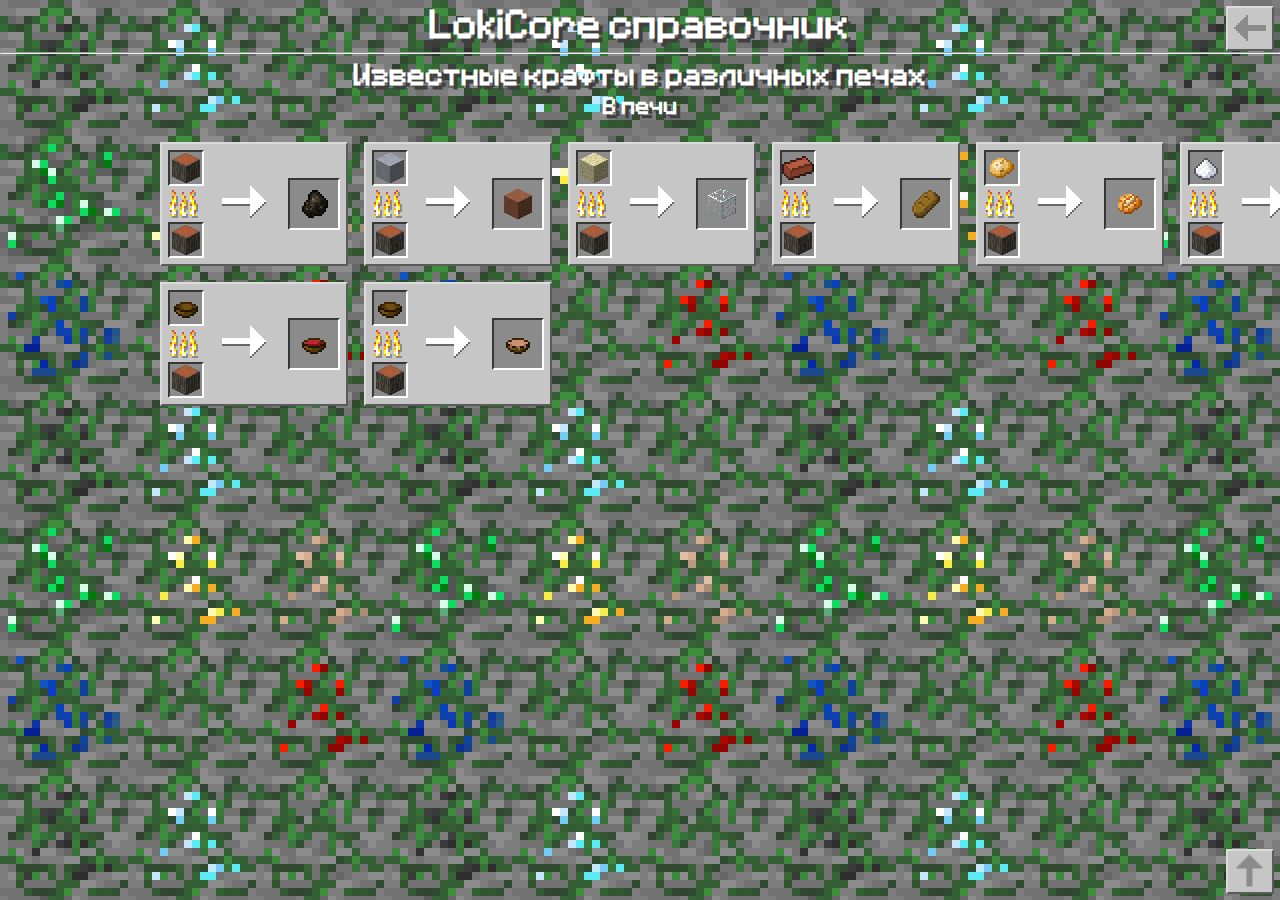
<file: furnace-recipes.html>
<!DOCTYPE html>
<html lang="en">
	<head>
		<meta charset="UTF-8">
		<title>LokiCore reference book: furnace recipes</title>
		<link rel="stylesheet" href="style.css">
		<link rel="shortcut icon" type="image/x-icon" href="favicon.ico?">
	</head>
	<body>
		<div class="header-container" id="top">
			<h1>LokiCore справочник</h1>
		</div>
		<div class="button-back">
			<span class="mcui">
				<a href="index.html">
					<img title="Назад" src="assets/images/arrow.png" style="transform: rotate(180deg);">
				</a>
			</span>
		</div>
		<div class="button-to-top">
			<span class="mcui">
				<a href="#top">
					<img title="Наверх" src="assets/images/arrow.png" style="transform: rotate(270deg);">
				</a>
			</span>
		</div>
		<hr>
		<div class="header-container" id="crafting-recipes">
			<h2>Известные крафты в различных печах</h2>
			<h3>В печи</h3>
		</div>
		<br>
		<div class="grid-container-more-columns">
			<div> <!-- Древесный уголь -->
				<span class="mcui furnace">
					<span class="mcui-input">
						<span class="slot">
							<span class="slot-item">
								<span class="sprite" name="Акация" style="background-position: -960px -992px"></span>
							</span>
						</span>
						<span class="mcui-fuel">
							<br>
						</span>
						<span class="slot">
							<span class="slot-item">
								<span class="sprite" name="Акация" style="background-position: -960px -992px"></span>
							</span>
						</span>
					</span>
					<span class="mcui-arrow"></span>
					<span class="mcui-output">
						<span class="slot slot-large">
							<span class="slot-item">
								<span class="sprite" name="Древесный уголь" style="background-position: -896px -1088px"></span>
							</span>
						</span>
					</span>
				</span>
			</div>
			<div> <!-- Терракота -->
				<span class="mcui furnace">
					<span class="mcui-input">
						<span class="slot">
							<span class="slot-item">
								<span class="sprite" name="Глина" style="background-position: -384px -960px"></span>
							</span>
						</span>
						<span class="mcui-fuel">
							<br>
						</span>
						<span class="slot">
							<span class="slot-item">
								<span class="sprite" name="Акация" style="background-position: -960px -992px"></span>
							</span>
						</span>
					</span>
					<span class="mcui-arrow"></span>
					<span class="mcui-output">
						<span class="slot slot-large">
							<span class="slot-item">
								<span class="sprite" name="Терракота" style="background-position: -704px -960px"></span>
							</span>
						</span>
					</span>
				</span>
			</div>
			<div> <!-- Стекло -->
				<span class="mcui furnace">
					<span class="mcui-input">
						<span class="slot">
							<span class="slot-item">
								<span class="sprite" name="Песок" style="background-position: -96px -992px"></span>
							</span>
						</span>
						<span class="mcui-fuel">
							<br>
						</span>
						<span class="slot">
							<span class="slot-item">
								<span class="sprite" name="Акация" style="background-position: -960px -992px"></span>
							</span>
						</span>
					</span>
					<span class="mcui-arrow"></span>
					<span class="mcui-output">
						<span class="slot slot-large">
							<span class="slot-item">
								<span class="sprite" name="Стекло" style="background-position: -768px -864px"></span>
							</span>
						</span>
					</span>
				</span>
			</div>
			<div> <!-- Хлеб -->
				<span class="mcui furnace">
					<span class="mcui-input">
						<span class="slot">
							<span class="slot-item">
								<span class="sprite" name="¤ Хлебное тесто ¤" style="background-position: -864px -1088px"></span>
							</span>
						</span>
						<span class="mcui-fuel">
							<br>
						</span>
						<span class="slot">
							<span class="slot-item">
								<span class="sprite" name="Акация" style="background-position: -960px -992px"></span>
							</span>
						</span>
					</span>
					<span class="mcui-arrow"></span>
					<span class="mcui-output">
						<span class="slot slot-large">
							<span class="slot-item">
								<span class="sprite" name="Хлеб" style="background-position: -704px -800px"></span>
							</span>
						</span>
					</span>
				</span>
			</div>
			<div> <!-- Печёный картофель -->
				<span class="mcui furnace">
					<span class="mcui-input">
						<span class="slot">
							<span class="slot-item">
								<span class="sprite" name="Картофель" style="background-position: -768px -640px"></span>
							</span>
						</span>
						<span class="mcui-fuel">
							<br>
						</span>
						<span class="slot">
							<span class="slot-item">
								<span class="sprite" name="Акация" style="background-position: -960px -992px"></span>
							</span>
						</span>
					</span>
					<span class="mcui-arrow"></span>
					<span class="mcui-output">
						<span class="slot slot-large">
							<span class="slot-item">
								<span class="sprite" name="Печёный картофель" style="background-position: -384px -640px"></span>
							</span>
						</span>
					</span>
				</span>
			</div>
			<div> <!-- Печенье, 8 -->
				<span class="mcui furnace">
					<span class="mcui-input">
						<span class="slot">
							<span class="slot-item">
								<span class="sprite" name="Смесь для выпечки печенья" style="background-position: -512px -832px"></span>
							</span>
						</span>
						<span class="mcui-fuel">
							<br>
						</span>
						<span class="slot">
							<span class="slot-item">
								<span class="sprite" name="Акация" style="background-position: -960px -992px"></span>
							</span>
						</span>
					</span>
					<span class="mcui-arrow"></span>
					<span class="mcui-output">
						<span class="slot slot-large">
							<span class="slot-item">
								<span class="sprite" name="Печенье" style="background-position: -992px -800px"></span>
								<span class="slot-amount one-digit">8</span>
							</span>
						</span>
					</span>
				</span>
			</div>
			<div> <!-- Тыквенный пирог, 2 -->
				<span class="mcui furnace">
					<span class="mcui-input">
						<span class="slot">
							<span class="slot-item">
								<span class="sprite" name="Смесь для выпечки пирога" style="background-position: -512px -832px"></span>
							</span>
						</span>
						<span class="mcui-fuel">
							<br>
						</span>
						<span class="slot">
							<span class="slot-item">
								<span class="sprite" name="Акация" style="background-position: -960px -992px"></span>
							</span>
						</span>
					</span>
					<span class="mcui-arrow"></span>
					<span class="mcui-output">
						<span class="slot slot-large">
							<span class="slot-item">
								<span class="sprite" name="Тыквенный пирог" style="background-position: -160px -832px"></span>
								<span class="slot-amount one-digit">2</span>
							</span>
						</span>
					</span>
				</span>
			</div>
			<div> <!-- Свекольный суп -->
				<span class="mcui furnace">
					<span class="mcui-input">
						<span class="slot">
							<span class="slot-item">
								<span class="sprite" name="Свекольный набор" style="background-position: -576px -1152px"></span>
							</span>
						</span>
						<span class="mcui-fuel">
							<br>
						</span>
						<span class="slot">
							<span class="slot-item">
								<span class="sprite" name="Акация" style="background-position: -960px -992px"></span>
							</span>
						</span>
					</span>
					<span class="mcui-arrow"></span>
					<span class="mcui-output">
						<span class="slot slot-large">
							<span class="slot-item">
								<span class="sprite" name="Свекольный суп" style="background-position: -672px -1056px"></span>
							</span>
						</span>
					</span>
				</span>
			</div>
			<div> <!-- Тушёные грибы -->
				<span class="mcui furnace">
					<span class="mcui-input">
						<span class="slot">
							<span class="slot-item">
								<span class="sprite" name="Грибной набор" style="background-position: -576px -1152px"></span>
							</span>
						</span>
						<span class="mcui-fuel">
							<br>
						</span>
						<span class="slot">
							<span class="slot-item">
								<span class="sprite" name="Акация" style="background-position: -960px -992px"></span>
							</span>
						</span>
					</span>
					<span class="mcui-arrow"></span>
					<span class="mcui-output">
						<span class="slot slot-large">
							<span class="slot-item">
								<span class="sprite" name="Тушёные грибы" style="background-position: -96px -832px"></span>
							</span>
						</span>
					</span>
				</span>
			</div>
		</div>
		<br>
		<script
		src="https://code.jquery.com/jquery-3.3.1.js"
		integrity="sha256-2Kok7MbOyxpgUVvAk/HJ2jigOSYS2auK4Pfzbm7uH60="
		crossorigin="anonymous"></script>
		<script src="script.js"></script>
	</body>
</html>
</file>
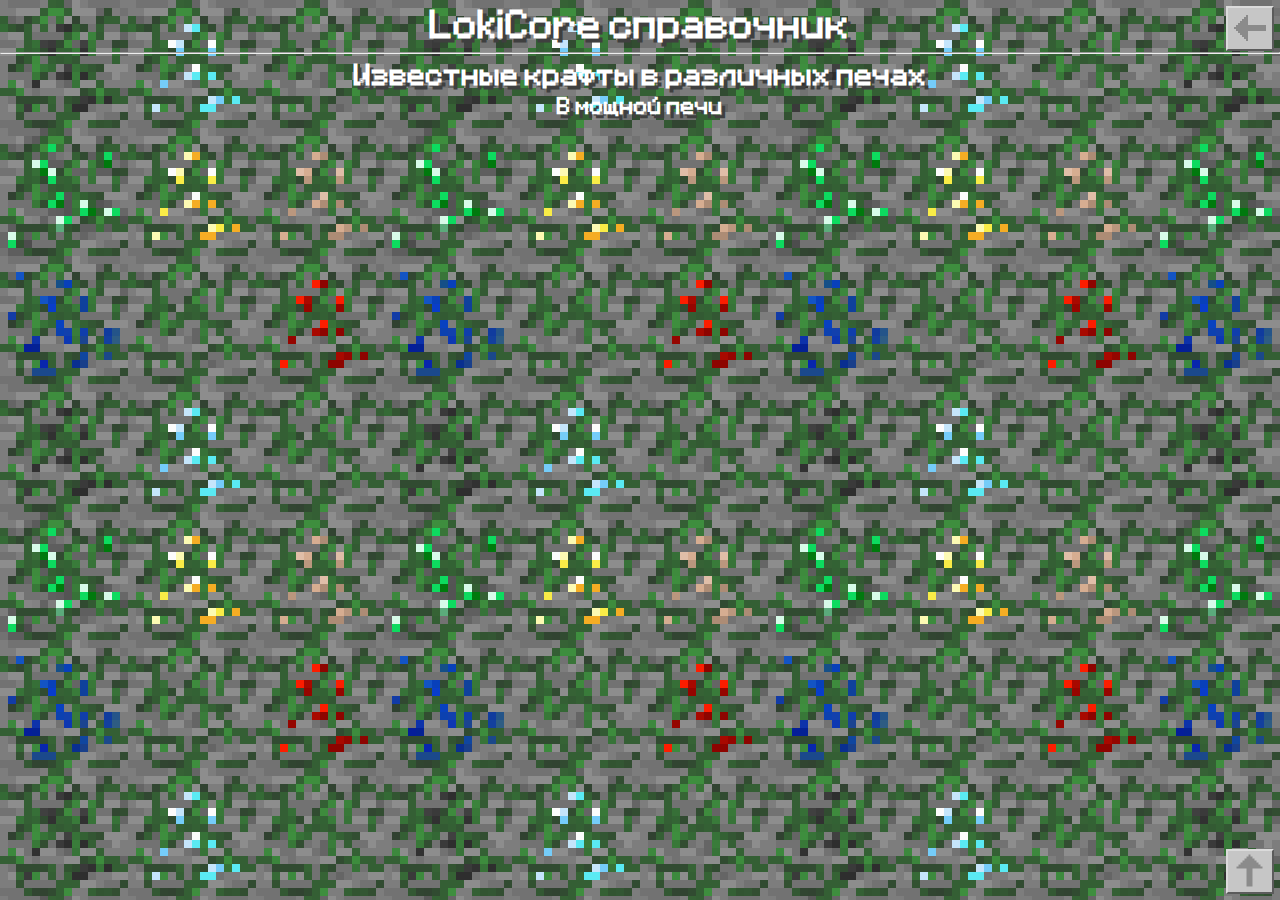
<file: powerful-furnace-recipes.html>
<!DOCTYPE html>
<html lang="en">

<head>
  <meta charset="UTF-8">
  <title>LokiCore reference book: powerful furnace recipes</title>
  <link rel="stylesheet" href="style.css">
  <link rel="shortcut icon" type="image/x-icon" href="favicon.ico?">
  <script src="https://code.jquery.com/jquery-3.6.3.min.js"
    integrity="sha256-pvPw+upLPUjgMXY0G+8O0xUf+/Im1MZjXxxgOcBQBXU=" crossorigin="anonymous"></script>
  <script src="recipe.js"></script>
</head>

<body>
  <span id="tooltip"></span>

  <div class="header-container" id="top">
    <h1>LokiCore справочник</h1>
  </div>
  <div class="button-back">
    <span class="mcui">
      <a href="index.html">
        <img title="Назад" src="assets/images/arrow.png" style="transform: rotate(180deg);">
      </a>
    </span>
  </div>
  <div class="button-to-top">
    <span class="mcui">
      <a href="#top">
        <img title="Наверх" src="assets/images/arrow.png" style="transform: rotate(270deg);">
      </a>
    </span>
  </div>
  <hr>
  <div class="header-container" id="crafting-recipes">
    <h2>Известные крафты в различных печах</h2>
    <h3>В мощной печи</h3>
  </div>
  <br>
  <div class="grid-container grid-container-more-columns"></div>
  <br>
  <script>
    smeltingRecipe("Кристалл лита Небольшой кристалл лита", "Ведро лавы", "Литой слиток", );
    smeltingRecipe("Стеклолитой порошок", "Ведро лавы", "Литовое стекло", );
    smeltingRecipe("Камни с литом", "Ведро лавы", "Укреплённый булыжник", );
  </script>
  <script src="script.js"></script>
</body>

</html>
</file>
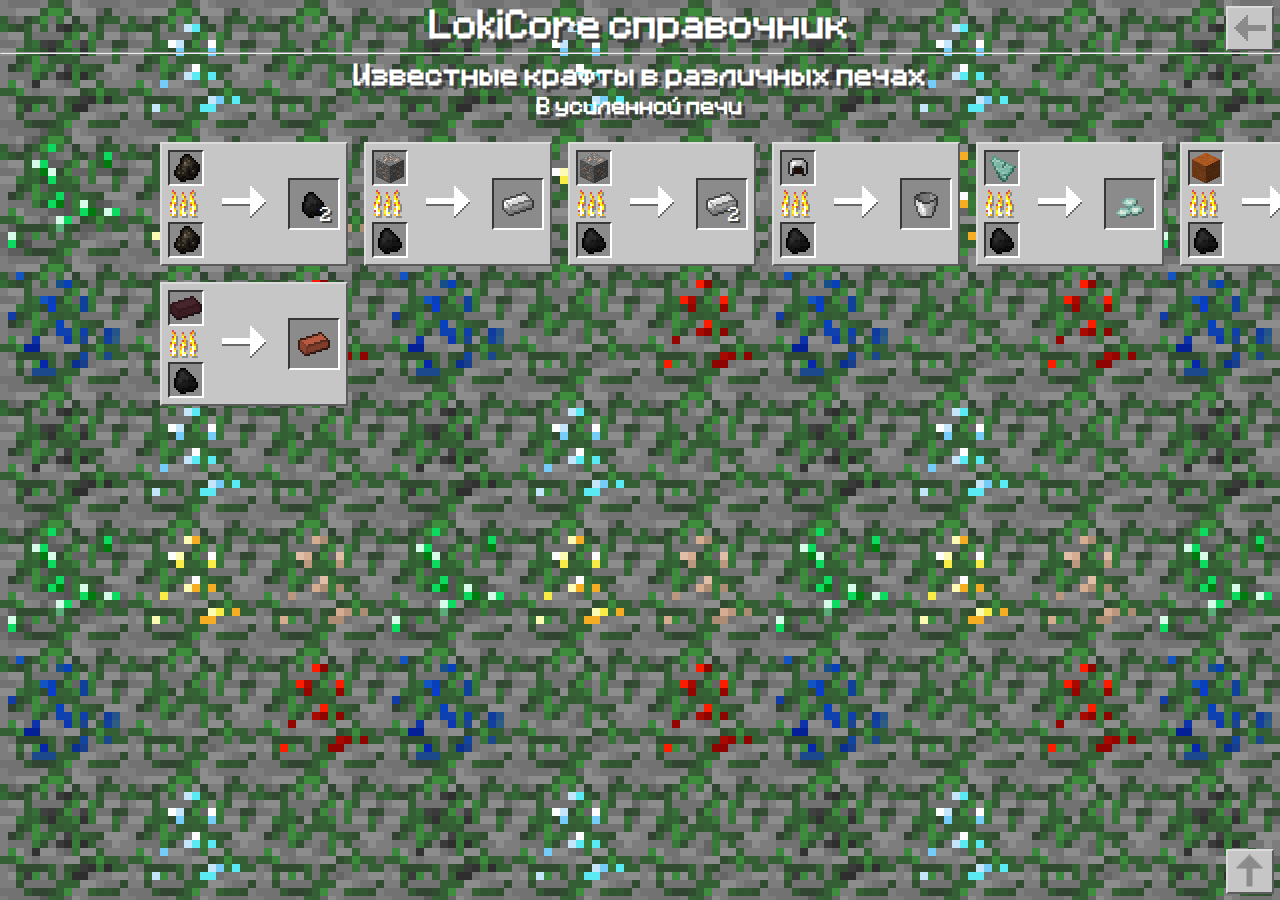
<file: reinforced-furnace-recipes.html>
<!DOCTYPE html>
	<html lang="en">
	<head>
		<meta charset="UTF-8">
		<title>LokiCore reference book: reinforced furnace recipes</title>
		<link rel="stylesheet" href="style.css">
		<link rel="shortcut icon" type="image/x-icon" href="favicon.ico?">
	</head>
	<body>
		<div class="header-container" id="top">
			<h1>LokiCore справочник</h1>
		</div>
		<div class="button-back">
			<span class="mcui">
				<a href="index.html">
					<img title="Назад" src="assets/images/arrow.png" style="transform: rotate(180deg);">
				</a>
			</span>
		</div>
		<div class="button-to-top">
			<span class="mcui">
				<a href="#top">
					<img title="Наверх" src="assets/images/arrow.png" style="transform: rotate(270deg);">
				</a>
			</span>
		</div>
		<hr>
		<div class="header-container" id="crafting-recipes">
			<h2>Известные крафты в различных печах</h2>
			<h3>В усиленной печи</h3>
		</div>
		<br>
		<div class="grid-container-more-columns">
			<div> <!-- Уголь, 2 -->
				<span class="mcui furnace">
					<span class="mcui-input">
						<span class="slot">
							<span class="slot-item">
								<span class="sprite" name="Древесный уголь" style="background-position: -896px -1088px"></span>
							</span>
						</span>
						<span class="mcui-fuel">
							<br>
						</span>
						<span class="slot">
							<span class="slot-item">
								<span class="sprite" name="Древесный уголь" style="background-position: -896px -1088px"></span>
							</span>
						</span>
					</span>
					<span class="mcui-arrow"></span>
					<span class="mcui-output">
						<span class="slot slot-large">
							<span class="slot-item">
								<span class="sprite" name="Уголь" style="background-position: -960px -1088px"></span>
								<span class="slot-amount one-digit">2</span>
							</span>
						</span>
					</span>
				</span>
			</div>
			<div> <!-- Железный слиток -->
				<span class="mcui furnace">
					<span class="mcui-input">
						<span class="slot">
							<span class="slot-item">
								<span class="sprite" name="Железная руда" style="background-position: -800px -992px"></span>
							</span>
						</span>
						<span class="mcui-fuel">
							<br>
						</span>
						<span class="slot">
							<span class="slot-item">
								<span class="sprite" name="Уголь" style="background-position: -960px -1088px"></span>
							</span>
						</span>
					</span>
					<span class="mcui-arrow"></span>
					<span class="mcui-output">
						<span class="slot slot-large">
							<span class="slot-item">
								<span class="sprite" name="Железный слиток" style="background-position: -224px -1120px"></span>
							</span>
						</span>
					</span>
				</span>
			</div>
			<div> <!-- Сталь, 2 -->
				<span class="mcui furnace">
					<span class="mcui-input">
						<span class="slot">
							<span class="slot-item">
								<span class="sprite" name="Подготовленное железо" style="background-position: -800px -992px"></span>
							</span>
						</span>
						<span class="mcui-fuel">
							<br>
						</span>
						<span class="slot">
							<span class="slot-item">
								<span class="sprite" name="Уголь" style="background-position: -960px -1088px"></span>
							</span>
						</span>
					</span>
					<span class="mcui-arrow"></span>
					<span class="mcui-output">
						<span class="slot slot-large">
							<span class="slot-item">
								<span class="sprite" name="Сталь" style="background-position: -224px -1120px"></span>
								<span class="slot-amount one-digit">2</span>
							</span>
						</span>
					</span>
				</span>
			</div>
			<div> <!-- Ведро -->
				<span class="mcui furnace">
					<span class="mcui-input">
						<span class="slot">
							<span class="slot-item">
								<span class="sprite" name="Заготовка под ведро" style="background-position: -160px -32px"></span>
							</span>
						</span>
						<span class="mcui-fuel">
							<br>
						</span>
						<span class="slot">
							<span class="slot-item">
								<span class="sprite" name="Уголь" style="background-position: -960px -1088px"></span>
							</span>
						</span>
					</span>
					<span class="mcui-arrow"></span>
					<span class="mcui-output">
						<span class="slot slot-large">
							<span class="slot-item">
								<span class="sprite" name="Ведро" style="background-position: -864px -640px"></span>
							</span>
						</span>
					</span>
				</span>
			</div>
			<div> <!-- Пустой примитивный кристалл -->
				<span class="mcui furnace">
					<span class="mcui-input">
						<span class="slot">
							<span class="slot-item">
								<span class="sprite" name="Средний энергоосколок" style="background-position: -480px -1120px"></span>
							</span>
						</span>
						<span class="mcui-fuel">
							<br>
						</span>
						<span class="slot">
							<span class="slot-item">
								<span class="sprite" name="Уголь" style="background-position: -960px -1088px"></span>
							</span>
						</span>
					</span>
					<span class="mcui-arrow"></span>
					<span class="mcui-output">
						<span class="slot slot-large">
							<span class="slot-item">
								<span class="sprite" name="Пустой примитивный кристалл" style="background-position: -448px -1120px"></span>
							</span>
						</span>
					</span>
				</span>
			</div>
			<div> <!-- Оранжевое стекло -->
				<span class="mcui furnace">
					<span class="mcui-input">
						<span class="slot">
							<span class="slot-item">
								<span class="sprite" name="Красный песок" style="background-position: -32px -992px"></span>
							</span>
						</span>
						<span class="mcui-fuel">
							<br>
						</span>
						<span class="slot">
							<span class="slot-item">
								<span class="sprite" name="Уголь" style="background-position: -960px -1088px"></span>
							</span>
						</span>
					</span>
					<span class="mcui-arrow"></span>
					<span class="mcui-output">
						<span class="slot slot-large">
							<span class="slot-item">
								<span class="sprite" name="Оранжевое стекло" style="background-position: -960px -736px"></span>
							</span>
						</span>
					</span>
				</span>
			</div>
			<div> <!-- Полимерное стекло -->
				<span class="mcui furnace">
					<span class="mcui-input">
						<span class="slot">
							<span class="slot-item">
								<span class="sprite" name="Стеклостальной порошок" style="background-position: -768px -672px"></span>
							</span>
						</span>
						<span class="mcui-fuel">
							<br>
						</span>
						<span class="slot">
							<span class="slot-item">
								<span class="sprite" name="Уголь" style="background-position: -960px -1088px"></span>
							</span>
						</span>
					</span>
					<span class="mcui-arrow"></span>
					<span class="mcui-output">
						<span class="slot slot-large">
							<span class="slot-item">
								<span class="sprite" name="Полимерное стекло" style="background-position: -704px -768px"></span>
							</span>
						</span>
					</span>
				</span>
			</div>
			<div> <!-- Красный кирпич -->
				<span class="mcui furnace">
					<span class="mcui-input">
						<span class="slot">
							<span class="slot-item">
								<span class="sprite" name="Сырой кирпич" style="background-position: -288px -1120px"></span>
							</span>
						</span>
						<span class="mcui-fuel">
							<br>
						</span>
						<span class="slot">
							<span class="slot-item">
								<span class="sprite" name="Уголь" style="background-position: -960px -1088px"></span>
							</span>
						</span>
					</span>
					<span class="mcui-arrow"></span>
					<span class="mcui-output">
						<span class="slot slot-large">
							<span class="slot-item">
								<span class="sprite" name="Красный кирпич" style="background-position: -864px -1088px"></span>
							</span>
						</span>
					</span>
				</span>
			</div>
		</div>
		<br>
		<script
		src="https://code.jquery.com/jquery-3.3.1.js"
		integrity="sha256-2Kok7MbOyxpgUVvAk/HJ2jigOSYS2auK4Pfzbm7uH60="
		crossorigin="anonymous"></script>
		<script src="script.js"></script>
	</body>
</html>
</file>
<file: style.css>
@font-face {
  font-family: "Minecraft";
  src: url("assets/minecraft-font.ttf") format("truetype");
}

body {
  margin: 0;
  padding: 0;
  font-family: Minecraft, sans-serif;
  background-image: url(assets/images/background.png);
}

.header-container {
  margin: auto;
  width: 50%;
  text-align: center;
}

.contents {
  position: absolute;
  background-image: url(assets/images/dirt-background.png);
  max-width: 400px;
  min-width: 200px;
  text-align: center;
  padding: 10px 0 10px 0;
  border: #fff 2px solid;
  left: 50%;
  top: 50%;
  transform: translate(-50%, -50%);
}

.link {
  color: #fff;
}

.link:hover {
  color: #ffff00;
}

.header-container>*,
.contents-header {
  color: #fff;
  text-shadow: 4px 4px 0 #3f3f3f;
  filter: dropshadow(color=#3f3f3f, offx=4, offy=4);
  margin: 10px;
}

.button-back {
  position: fixed;
  right: 6px;
  top: 6px;
  z-index: 3;
}

.button-to-top {
  position: fixed;
  right: 6px;
  bottom: 6px;
  z-index: 3;
}

.grid-container {
  margin: auto;
  width: 75%;
  display: grid;
  grid-template-columns: auto auto auto auto auto auto;
  grid-gap: 1em;
}

.grid-container-more-columns {
  margin: auto;
  width: 75%;
  display: grid;
  grid-template-columns: auto auto auto auto auto auto auto;
  grid-gap: 1em;
}

.grid-container-less-columns {
  margin: auto;
  width: 75%;
  display: grid;
  grid-template-columns: auto auto auto auto auto;
  grid-gap: 1em;
}

.grid-container>div {
  margin: auto;
  text-align: center;
}

.mcui {
  display: inline-block;
  position: relative;
  background-color: #c6c6c6;
  border: 2px solid;
  border-color: #dbdbdb #5b5b5b #5b5b5b #dbdbdb;
  padding: 6px;
  text-align: left;
  white-space: nowrap;
  vertical-align: bottom;
}

.crafting-table>*,
.furnace>* {
  display: inline-block;
  vertical-align: top;
}

.crafting-table .mcui-row {
  display: block;
}

.crafting-table>.mcui-arrow {
  background: url(assets/images/arrow.png) no-repeat;
  width: 32px;
  height: 26px;
  margin: 40px 4px 0;
}

.furnace>.mcui-arrow {
  background: url(assets/images/white-arrow.png) no-repeat;
  width: 44px;
  height: 32px;
  margin: 36px 18px 0 14px;
}

.mcui-fuel {
  display: block;
  background: url(assets/images/fire.png) no-repeat;
  width: 36px;
  height: 36px;
}

.crafting-table>.mcui-arrow-special {
  background: url(assets/images/arrow.png) no-repeat;
  width: 32px;
  height: 26px;
  margin: 22px 4px 0;
}

.mcui-output {
  margin-top: 28px;
}

.mcui-output-special {
  margin-top: 10px;
}

.slot {
  position: relative;
  display: inline-block;
  background: #8b8b8b no-repeat center center / 32px 32px;
  border: 2px solid;
  border-color: #373737 #fff #fff #373737;
  width: 32px;
  height: 32px;
  font-size: 16px;
  line-height: 1;
  text-align: left;
  vertical-align: bottom;
}

.slot-large {
  padding: 8px;
}

.slot-amount {
  position: absolute;
  bottom: 13px;
  color: #fff;
  text-shadow: 2px 2px 0 #3f3f3f;
  filter: dropshadow(color=#3f3f3f, offx=2, offy=2);
  z-index: 2;
  pointer-events: none;
}

.slot-amount.one-digit {
  left: 22px;

}

.slot-amount.two-digits {
  left: 10px;
}

.slot-item>span {
  position: relative;
  display: block;
  width: 32px;
  height: 32px;
}

.sprite {
  display: inline-block;
  background-image: url(assets/images/spritesheet.png);
  image-rendering: pixelated;
  background-repeat: no-repeat;
  width: 32px;
  height: 32px;
  vertical-align: middle;
}

.animated>.animated-frame:not(.animated-frame-active) {
  display: none;
}

#ip {
  cursor: pointer;
  text-decoration: underline;
}

#ip:hover {
  color: #ffff00;
}
</file>
